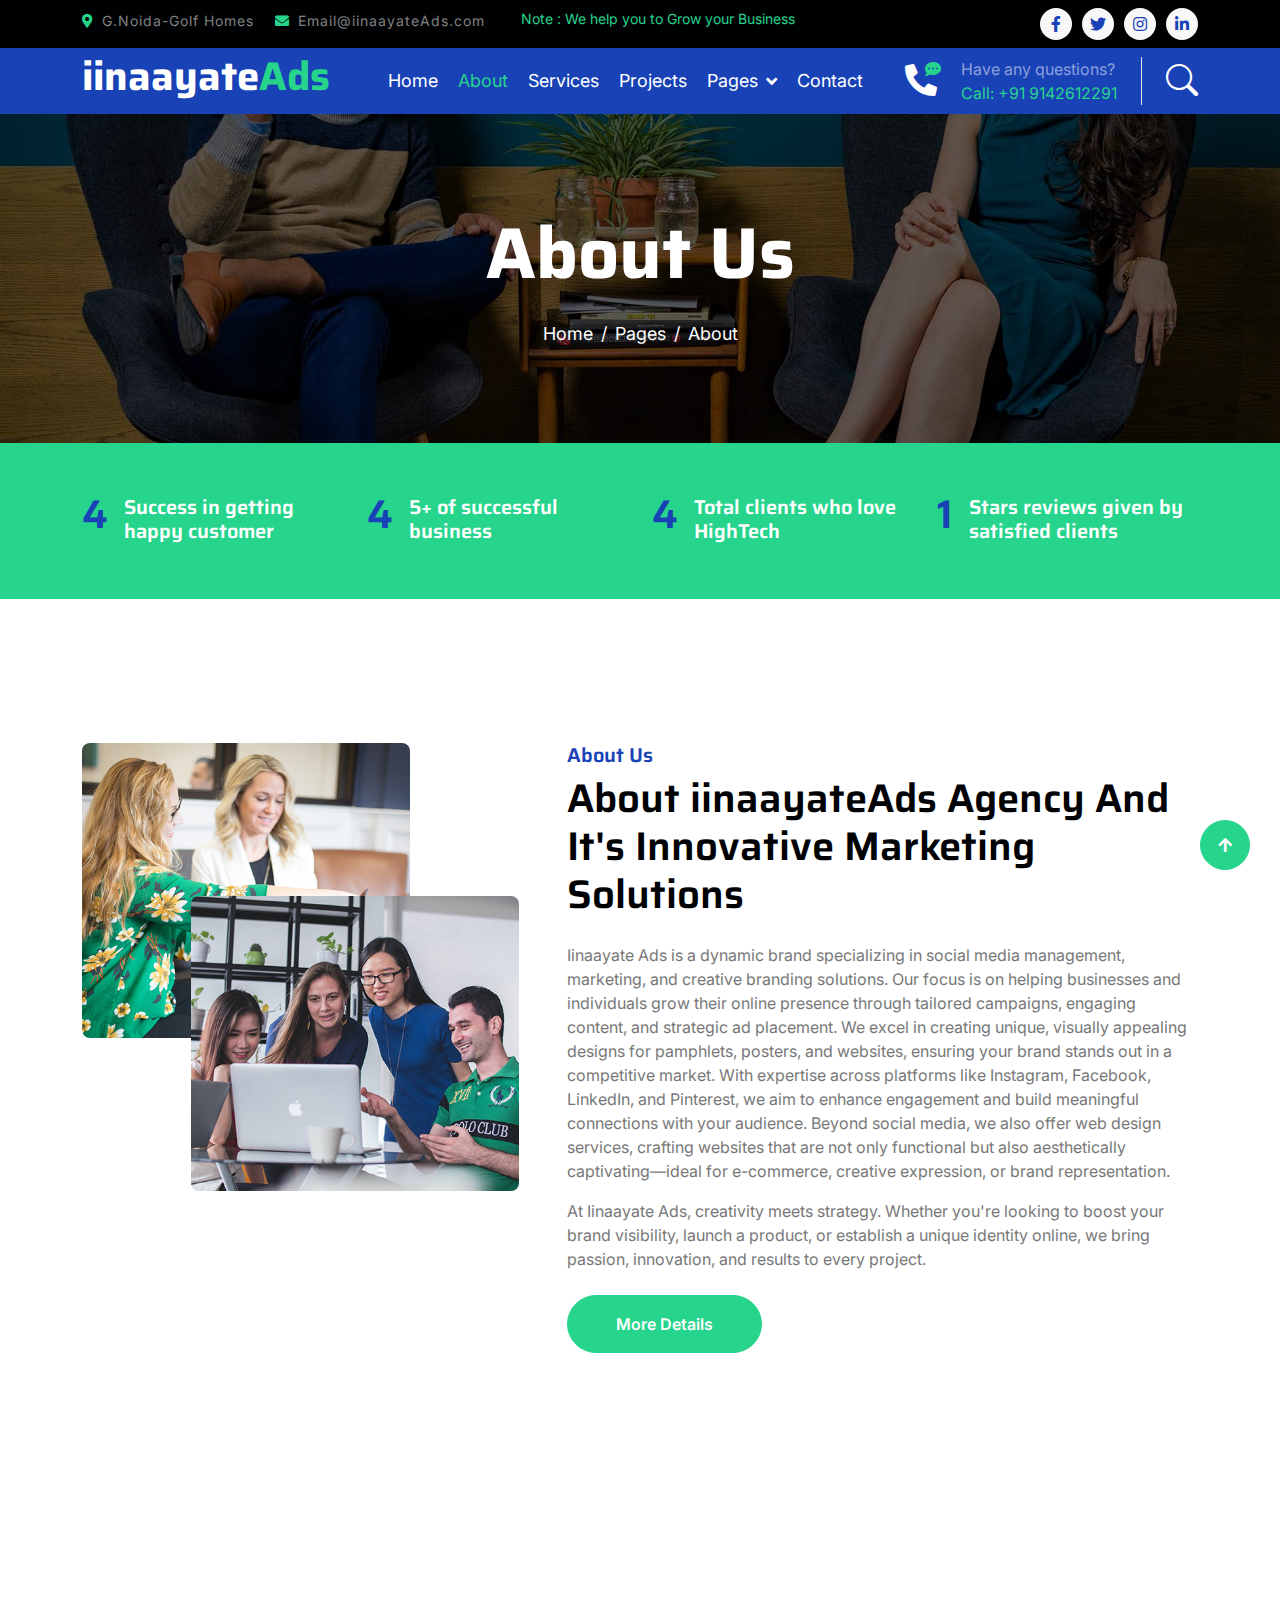
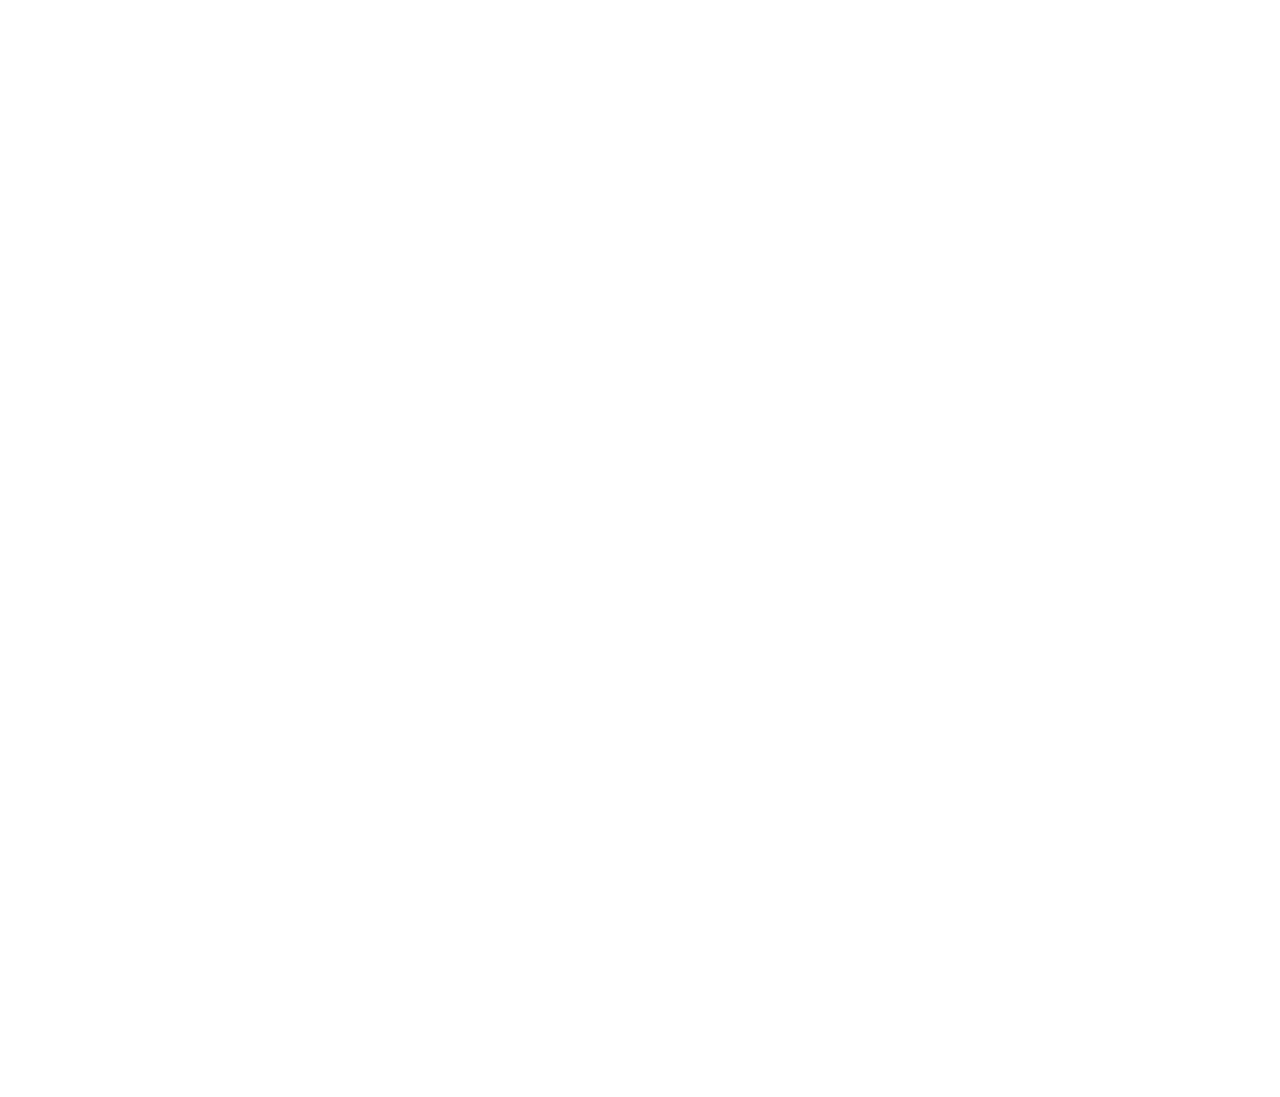
<file: about.html>
<!DOCTYPE html>
<html lang="en">

    <head>
        <meta charset="utf-8">
        <title>iinaayate- IT Solutions Website </title>
        <meta content="width=device-width, initial-scale=1.0" name="viewport">
        <meta content="" name="keywords">
        <meta content="" name="description">

        <!-- Google Web Fonts -->
        <link rel="preconnect" href="https://fonts.googleapis.com">
        <link rel="preconnect" href="https://fonts.gstatic.com" crossorigin>
        <link href="https://fonts.googleapis.com/css2?family=Inter:wght@400;500;600&family=Saira:wght@500;600;700&display=swap" rel="stylesheet"> 

        <!-- Icon Font Stylesheet -->
        <link href="https://cdnjs.cloudflare.com/ajax/libs/font-awesome/5.10.0/css/all.min.css" rel="stylesheet">
        <link href="https://cdn.jsdelivr.net/npm/bootstrap-icons@1.4.1/font/bootstrap-icons.css" rel="stylesheet">

        <!-- Libraries Stylesheet -->
        <link href="lib/animate/animate.min.css" rel="stylesheet">
        <link href="lib/owlcarousel/assets/owl.carousel.min.css" rel="stylesheet">

        <!-- Customized Bootstrap Stylesheet -->
        <link href="css/bootstrap.min.css" rel="stylesheet">

        <!-- Template Stylesheet -->
        <link href="css/style.css" rel="stylesheet">
    </head>

    <body>
        <!-- Spinner Start -->
        <div id="spinner" class="show position-fixed translate-middle w-100 vh-100 top-50 start-50 d-flex align-items-center justify-content-center">
            <div class="spinner-grow text-primary" role="status"></div>
        </div>
        <!-- Spinner End -->

        <!-- Topbar Start -->
        <div class="container-fluid bg-dark py-2 d-none d-md-flex">
            <div class="container">
                <div class="d-flex justify-content-between topbar">
                    <div class="top-info">
                        <small class="me-3 text-white-50"><a href="#"><i class="fas fa-map-marker-alt me-2 text-secondary"></i></a>G.Noida-Golf Homes</small>
                        <small class="me-3 text-white-50"><a href="#"><i class="fas fa-envelope me-2 text-secondary"></i></a>Email@iinaayateAds.com</small>
                    </div>
                    <div id="note" class="text-secondary d-none d-xl-flex"><small>Note : We help you to Grow your Business</small></div>
                    <div class="top-link">
                        <a href="" class="bg-light nav-fill btn btn-sm-square rounded-circle"><i class="fab fa-facebook-f text-primary"></i></a>
                        <a href="" class="bg-light nav-fill btn btn-sm-square rounded-circle"><i class="fab fa-twitter text-primary"></i></a>
                        <a href="" class="bg-light nav-fill btn btn-sm-square rounded-circle"><i class="fab fa-instagram text-primary"></i></a>
                        <a href="" class="bg-light nav-fill btn btn-sm-square rounded-circle me-0"><i class="fab fa-linkedin-in text-primary"></i></a>
                    </div>
                </div>
            </div>
        </div>
        <!-- Topbar End -->

        <!-- Navbar Start -->
        <div class="container-fluid bg-primary">
            <div class="container">
                <nav class="navbar navbar-dark navbar-expand-lg py-0">
                    <a href="index.html" class="navbar-brand">
                        <h1 class="text-white fw-bold d-block">iinaayate<span class="text-secondary">Ads</span> </h1>
                    </a>
                    <button type="button" class="navbar-toggler me-0" data-bs-toggle="collapse" data-bs-target="#navbarCollapse">
                        <span class="navbar-toggler-icon"></span>
                    </button>
                    <div class="collapse navbar-collapse bg-transparent" id="navbarCollapse">
                        <div class="navbar-nav ms-auto mx-xl-auto p-0">
                            <a href="index.html" class="nav-item nav-link">Home</a>
                            <a href="about.html" class="nav-item nav-link active">About</a>
                            <a href="service.html" class="nav-item nav-link">Services</a>
                            <a href="project.html" class="nav-item nav-link">Projects</a>
                            <div class="nav-item dropdown">
                                <a href="#" class="nav-link dropdown-toggle" data-bs-toggle="dropdown">Pages</a>
                                <div class="dropdown-menu rounded">
                                    <a href="blog.html" class="dropdown-item">Our Blog</a>
                                    <a href="team.html" class="dropdown-item">Our Team</a>
                                    <a href="testimonial.html" class="dropdown-item">Testimonial</a>
                                    <a href="404.html" class="dropdown-item">404 Page</a>
                                </div>
                            </div>
                            <a href="contact.html" class="nav-item nav-link">Contact</a>
                        </div>
                    </div>
                    <div class="d-none d-xl-flex flex-shirink-0">
                        <div id="phone-tada" class="d-flex align-items-center justify-content-center me-4">
                            <a href="" class="position-relative animated tada infinite">
                                <i class="fa fa-phone-alt text-white fa-2x"></i>
                                <div class="position-absolute" style="top: -7px; left: 20px;">
                                    <span><i class="fa fa-comment-dots text-secondary"></i></span>
                                </div>
                            </a>
                        </div>
                        <div class="d-flex flex-column pe-4 border-end">
                            <span class="text-white-50">Have any questions?</span>
                            <span class="text-secondary">Call: +91 9142612291</span>
                        </div>
                        <div class="d-flex align-items-center justify-content-center ms-4 ">
                            <a href="#"><i class="bi bi-search text-white fa-2x"></i> </a>
                        </div>
                    </div>
                </nav>
            </div>
        </div>
        <!-- Navbar End -->

        
        <!-- Page Header Start -->
        <div class="container-fluid page-header py-5">
            <div class="container text-center py-5">
                <h1 class="display-2 text-white mb-4 animated slideInDown">About Us</h1>
                <nav aria-label="breadcrumb animated slideInDown">
                    <ol class="breadcrumb justify-content-center mb-0">
                        <li class="breadcrumb-item"><a href="#">Home</a></li>
                        <li class="breadcrumb-item"><a href="#">Pages</a></li>
                        <li class="breadcrumb-item" aria-current="page">About</li>
                    </ol>
                </nav>
            </div>
        </div>
        <!-- Page Header End -->


        <!-- Fact Start -->
        <div class="container-fluid bg-secondary py-5">
            <div class="container">
                <div class="row">
                    <div class="col-lg-3 wow fadeIn" data-wow-delay=".1s">
                        <div class="d-flex counter">
                            <h1 class="me-3 text-primary counter-value">21</h1>
                            <h5 class="text-white mt-1">Success in getting happy customer</h5>
                        </div>
                    </div>
                    <div class="col-lg-3 wow fadeIn" data-wow-delay=".3s">
                        <div class="d-flex counter">
                            <h1 class="me-3 text-primary counter-value">25</h1>
                            <h5 class="text-white mt-1">5+ of successful business</h5>
                        </div>
                    </div>
                    <div class="col-lg-3 wow fadeIn" data-wow-delay=".5s">
                        <div class="d-flex counter">
                            <h1 class="me-3 text-primary counter-value">20</h1>
                            <h5 class="text-white mt-1">Total clients who love HighTech</h5>
                        </div>
                    </div>
                    <div class="col-lg-3 wow fadeIn" data-wow-delay=".7s">
                        <div class="d-flex counter">
                            <h1 class="me-3 text-primary counter-value">5</h1>
                            <h5 class="text-white mt-1">Stars reviews given by satisfied clients</h5>
                        </div>
                    </div>
                </div>
            </div>
        </div>
        <!-- Fact End -->


        <!-- About Start -->
        <div class="container-fluid py-5 my-5">
            <div class="container py-5">
                <div class="row g-5">
                    <div class="col-lg-5 col-md-6 col-sm-12 wow fadeIn" data-wow-delay=".3s">
                        <div class="h-100 position-relative">
                            <img src="img/about-1.jpg" class="img-fluid w-75 rounded" alt="" style="margin-bottom: 25%;">
                            <div class="position-absolute w-75" style="top: 25%; left: 25%;">
                                <img src="img/about-2.jpg" class="img-fluid w-100 rounded" alt="">
                            </div>
                        </div>
                    </div>
                    <div class="col-lg-7 col-md-6 col-sm-12 wow fadeIn" data-wow-delay=".5s">
                        <h5 class="text-primary">About Us</h5>
                        <h1 class="mb-4">About iinaayateAds Agency And It's Innovative Marketing Solutions</h1>
                        <p>Iinaayate Ads is a dynamic brand specializing in social media management, marketing, and creative branding solutions. Our focus is on helping businesses and individuals grow their online presence through tailored campaigns, engaging content, and strategic ad placement. We excel in creating unique, visually appealing designs for pamphlets, posters, and websites, ensuring your brand stands out in a competitive market.

                            With expertise across platforms like Instagram, Facebook, LinkedIn, and Pinterest, we aim to enhance engagement and build meaningful connections with your audience. Beyond social media, we also offer web design services, crafting websites that are not only functional but also aesthetically captivating—ideal for e-commerce, creative expression, or brand representation.
                            
                            
                        <p class="mb-4">At Iinaayate Ads, creativity meets strategy. Whether you're looking to boost your brand visibility, launch a product, or establish a unique identity online, we bring passion, innovation, and results to every project.</p>
                        <a href="" class="btn btn-secondary rounded-pill px-5 py-3 text-white">More Details</a>
                    </div>
                </div>
            </div>
        </div>
        <!-- About End -->


        <!-- Team Start -->
        <div class="container-fluid pb-5 mb-5 team">
            <div class="container pb-5">
                <div class="text-center mx-auto pb-5 wow fadeIn" data-wow-delay=".3s" style="max-width: 600px;">
                    <h5 class="text-primary">Our Team</h5>
                    <h1>Meet our expert Team</h1>
                </div>
                <div class="owl-carousel team-carousel wow fadeIn" data-wow-delay=".5s">
                    <div class="rounded team-item">
                        <div class="team-content">
                            <div class="team-img-icon">
                                <div class="team-img rounded-circle">
                                    <img src="img/team-1.jpg" class="img-fluid w-100 rounded-circle" alt="">
                                </div>
                                <div class="team-name text-center py-3">
                                    <h4 class="">Sakshi dikshit</h4>
                                    <p class="m-0">editor</p>
                                </div>
                                <div class="team-icon d-flex justify-content-center pb-4">
                                    <a class="btn btn-square btn-secondary text-white rounded-circle m-1" href=""><i class="fab fa-facebook-f"></i></a>
                                    <a class="btn btn-square btn-secondary text-white rounded-circle m-1" href=""><i class="fab fa-twitter"></i></a>
                                    <a class="btn btn-square btn-secondary text-white rounded-circle m-1" href=""><i class="fab fa-instagram"></i></a>
                                    <a class="btn btn-square btn-secondary text-white rounded-circle m-1" href=""><i class="fab fa-linkedin-in"></i></a>
                                </div>
                            </div>
                        </div>
                    </div>
                    <div class="rounded team-item">
                        <div class="team-content">
                            <div class="team-img-icon">
                                <div class="team-img rounded-circle">
                                    <img src="img/team-2.jpg" class="img-fluid w-100 rounded-circle" alt="">
                                </div>
                                <div class="team-name text-center py-3">
                                    <h4 class="">Adarsh kr</h4>
                                    <p class="m-0">Desinger</p>
                                </div>
                                <div class="team-icon d-flex justify-content-center pb-4">
                                    <a class="btn btn-square btn-secondary text-white rounded-circle m-1" href=""><i class="fab fa-facebook-f"></i></a>
                                    <a class="btn btn-square btn-secondary text-white rounded-circle m-1" href=""><i class="fab fa-twitter"></i></a>
                                    <a class="btn btn-square btn-secondary text-white rounded-circle m-1" href=""><i class="fab fa-instagram"></i></a>
                                    <a class="btn btn-square btn-secondary text-white rounded-circle m-1" href=""><i class="fab fa-linkedin-in"></i></a>
                                </div>
                            </div>
                        </div>
                    </div>
                    <div class="rounded team-item">
                        <div class="team-content">
                            <div class="team-img-icon">
                                <div class="team-img rounded-circle">
                                    <img src="img/team-3.jpg" class="img-fluid w-100 rounded-circle" alt="">
                                </div>
                                <div class="team-name text-center py-3">
                                    <h4 class="">Naina Yadav</h4>
                                    <p class="m-0">Writer</p>
                                </div>
                                <div class="team-icon d-flex justify-content-center pb-4">
                                    <a class="btn btn-square btn-secondary text-white rounded-circle m-1" href=""><i class="fab fa-facebook-f"></i></a>
                                    <a class="btn btn-square btn-secondary text-white rounded-circle m-1" href=""><i class="fab fa-twitter"></i></a>
                                    <a class="btn btn-square btn-secondary text-white rounded-circle m-1" href=""><i class="fab fa-instagram"></i></a>
                                    <a class="btn btn-square btn-secondary text-white rounded-circle m-1" href=""><i class="fab fa-linkedin-in"></i></a>
                                </div>
                            </div>
                        </div>
                    </div>
                    <div class="rounded team-item">
                        <div class="team-content">
                            <div class="team-img-icon">
                                <div class="team-img rounded-circle">
                                    <img src="img/team-4.jpg" class="img-fluid w-100 rounded-circle" alt="">
                                </div>
                                <div class="team-name text-center py-3">
                                    <h4 class="">Aashutosh k.</h4>
                                    <p class="m-0">CEO</p>
                                </div>
                                <div class="team-icon d-flex justify-content-center pb-4">
                                    <a class="btn btn-square btn-secondary text-white rounded-circle m-1" href=""><i class="fab fa-facebook-f"></i></a>
                                    <a class="btn btn-square btn-secondary text-white rounded-circle m-1" href=""><i class="fab fa-twitter"></i></a>
                                    <a class="btn btn-square btn-secondary text-white rounded-circle m-1" href=""><i class="fab fa-instagram"></i></a>
                                    <a class="btn btn-square btn-secondary text-white rounded-circle m-1" href=""><i class="fab fa-linkedin-in"></i></a>
                                </div>
                            </div>
                        </div>
                    </div>
                </div>
            </div>
        </div>
        <!-- Team End -->


        <!-- Footer Start -->
         <div class="container-fluid footer bg-dark wow fadeIn" data-wow-delay=".3s">
            <div class="container pt-5 pb-4">
                <div class="row g-5">
                    <div class="col-lg-3 col-md-6">
                        <a href="index.html">
                            <h1 class="text-white fw-bold d-block">IInaayte<span class="text-secondary">Ads</span> </h1>
                        </a>
                        <p class="mt-4 text-light">iinaayate Ads is a dynamic brand specializing in social media management, marketing, and creative branding solutions..</p>
                        <div class="d-flex hightech-link">
                            <a href="" class="btn-light nav-fill btn btn-square rounded-circle me-2"><i class="fab fa-facebook-f text-primary"></i></a>
                            <a href="" class="btn-light nav-fill btn btn-square rounded-circle me-2"><i class="fab fa-twitter text-primary"></i></a>
                            <a href="" class="btn-light nav-fill btn btn-square rounded-circle me-2"><i class="fab fa-instagram text-primary"></i></a>
                            <a href="" class="btn-light nav-fill btn btn-square rounded-circle me-0"><i class="fab fa-linkedin-in text-primary"></i></a>
                        </div>
                    </div>
                    <div class="col-lg-3 col-md-6">
                        <a href="#" class="h3 text-secondary">Short Link</a>
                        <div class="mt-4 d-flex flex-column short-link">
                            <a href="" class="mb-2 text-white"><i class="fas fa-angle-right text-secondary me-2"></i>About us</a>
                            <a href="" class="mb-2 text-white"><i class="fas fa-angle-right text-secondary me-2"></i>Contact us</a>
                            <a href="" class="mb-2 text-white"><i class="fas fa-angle-right text-secondary me-2"></i>Our Services</a>
                            <a href="" class="mb-2 text-white"><i class="fas fa-angle-right text-secondary me-2"></i>Our Projects</a>
                            <a href="" class="mb-2 text-white"><i class="fas fa-angle-right text-secondary me-2"></i>Latest Blog</a>
                        </div>
                    </div>
                    <div class="col-lg-3 col-md-6">
                        <a href="#" class="h3 text-secondary">Help Link</a>
                        <div class="mt-4 d-flex flex-column help-link">
                            <a href="" class="mb-2 text-white"><i class="fas fa-angle-right text-secondary me-2"></i>Terms Of use</a>
                            <a href="" class="mb-2 text-white"><i class="fas fa-angle-right text-secondary me-2"></i>Privacy Policy</a>
                            <a href="" class="mb-2 text-white"><i class="fas fa-angle-right text-secondary me-2"></i>Helps</a>
                            <a href="" class="mb-2 text-white"><i class="fas fa-angle-right text-secondary me-2"></i>FQAs</a>
                            <a href="" class="mb-2 text-white"><i class="fas fa-angle-right text-secondary me-2"></i>Contact</a>
                        </div>
                    </div>
                    <div class="col-lg-3 col-md-6">
                        <a href="#" class="h3 text-secondary">Contact Us</a>
                        <div class="text-white mt-4 d-flex flex-column contact-link">
                            <a href="#" class="pb-3 text-light border-bottom border-primary"><i class="fas fa-map-marker-alt text-secondary me-2"></i> 123 Street, New York, USA</a>
                            <a href="#" class="py-3 text-light border-bottom border-primary"><i class="fas fa-phone-alt text-secondary me-2"></i> +123 456 7890</a>
                            <a href="#" class="py-3 text-light border-bottom border-primary"><i class="fas fa-envelope text-secondary me-2"></i> info@exmple.con</a>
                        </div>
                    </div>
                </div>
                <hr class="text-light mt-5 mb-4">
                <div class="row">
                    <div class="col-md-6 text-center text-md-start">
                        <span class="text-light"><a href="#" class="text-secondary"><i class="fas fa-copyright text-secondary me-2"></i>Your Site Name</a>, All right reserved.</span>
                    </div>
                    <div class="col-md-6 text-center text-md-end">
                        <!--/*** This template is free as long as you keep the footer author’s credit link/attribution link/backlink. If you'd like to use the template without the footer author’s credit link/attribution link/backlink, you can purchase the Credit Removal License from "https://htmlcodex.com/credit-removal". Thank you for your support. ***/-->
                        <span class="text-light">Designed By<a href="https://htmlcodex.com" class="text-secondary">HTML Codex</a> Distributed By <a href="https://themewagon.com">ThemeWagon</a></span>
                    </div>
                </div>
            </div>
        </div>
        <!-- Footer End -->


        <!-- Back to Top -->
        <a href="#" class="btn btn-secondary btn-square rounded-circle back-to-top"><i class="fa fa-arrow-up text-white"></i></a>

        
        <!-- JavaScript Libraries -->
        <script src="https://ajax.googleapis.com/ajax/libs/jquery/3.6.4/jquery.min.js"></script>
        <script src="https://cdn.jsdelivr.net/npm/bootstrap@5.0.0/dist/js/bootstrap.bundle.min.js"></script>
        <script src="lib/wow/wow.min.js"></script>
        <script src="lib/easing/easing.min.js"></script>
        <script src="lib/waypoints/waypoints.min.js"></script>
        <script src="lib/owlcarousel/owl.carousel.min.js"></script>

        <!-- Template Javascript -->
        <script src="js/main.js"></script>
    </body>

</html>
</file>
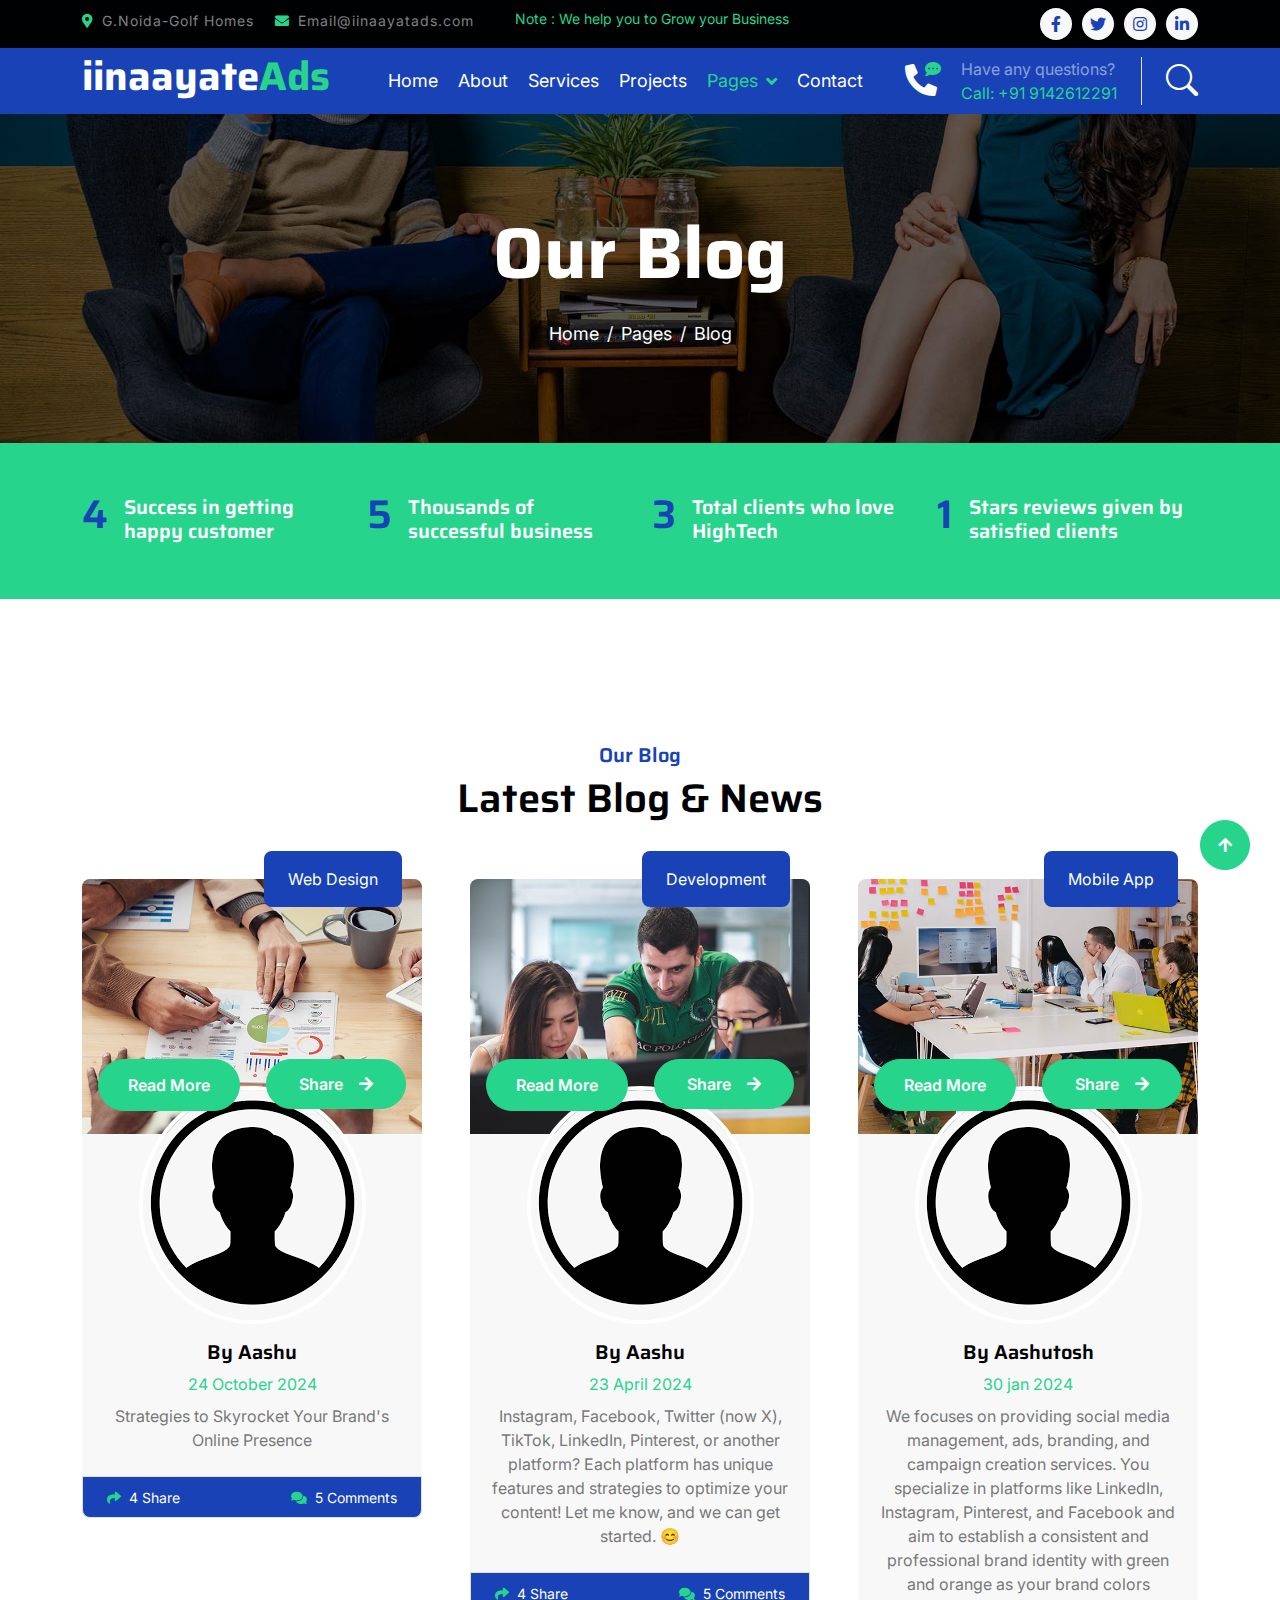
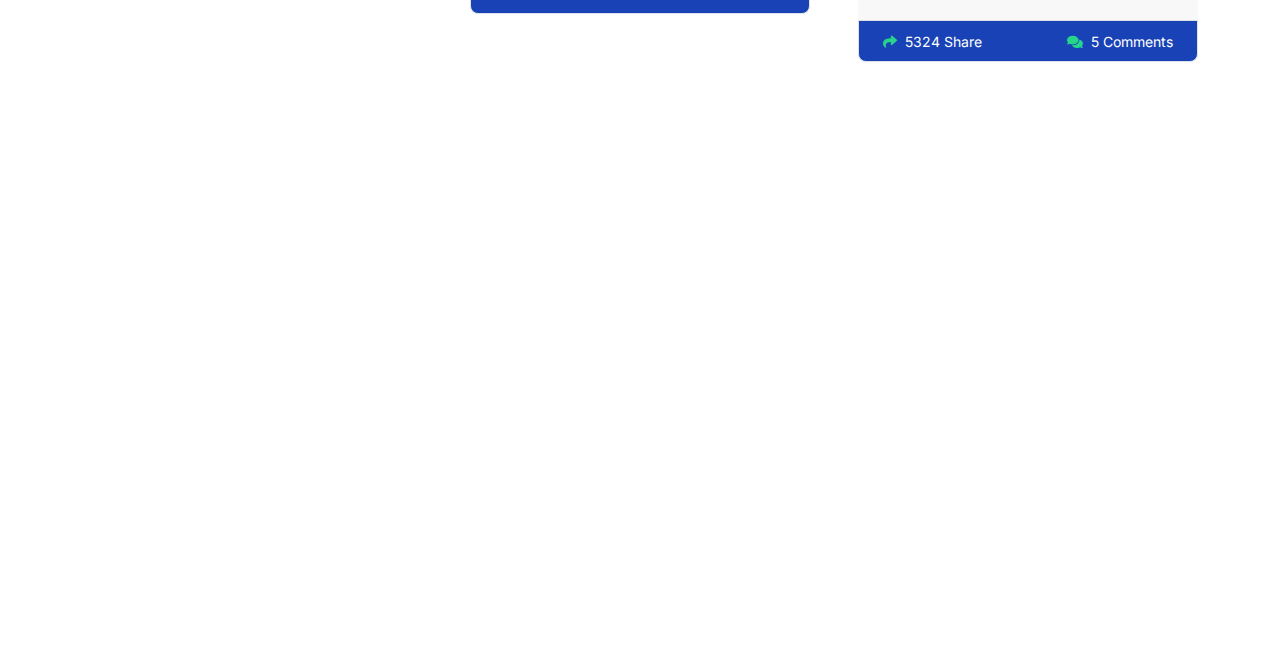
<file: blog.html>
<!DOCTYPE html>
<html lang="en">

    <head>
        <meta charset="utf-8">
        <title>iinaayate- IT Solutions Website </title>
        <meta content="width=device-width, initial-scale=1.0" name="viewport">
        <meta content="" name="keywords">
        <meta content="" name="description">

        <!-- Google Web Fonts -->
        <link rel="preconnect" href="https://fonts.googleapis.com">
        <link rel="preconnect" href="https://fonts.gstatic.com" crossorigin>
        <link href="https://fonts.googleapis.com/css2?family=Inter:wght@400;500;600&family=Saira:wght@500;600;700&display=swap" rel="stylesheet"> 

        <!-- Icon Font Stylesheet -->
        <link href="https://cdnjs.cloudflare.com/ajax/libs/font-awesome/5.10.0/css/all.min.css" rel="stylesheet">
        <link href="https://cdn.jsdelivr.net/npm/bootstrap-icons@1.4.1/font/bootstrap-icons.css" rel="stylesheet">

        <!-- Libraries Stylesheet -->
        <link href="lib/animate/animate.min.css" rel="stylesheet">
        <link href="lib/owlcarousel/assets/owl.carousel.min.css" rel="stylesheet">

        <!-- Customized Bootstrap Stylesheet -->
        <link href="css/bootstrap.min.css" rel="stylesheet">

        <!-- Template Stylesheet -->
        <link href="css/style.css" rel="stylesheet">
    </head>

    <body>
        <!-- Spinner Start -->
        <div id="spinner" class="show position-fixed translate-middle w-100 vh-100 top-50 start-50 d-flex align-items-center justify-content-center">
            <div class="spinner-grow text-primary" role="status"></div>
        </div>
        <!-- Spinner End -->

        <!-- Topbar Start -->
        <div class="container-fluid bg-dark py-2 d-none d-md-flex">
            <div class="container">
                <div class="d-flex justify-content-between topbar">
                    <div class="top-info">
                        <small class="me-3 text-white-50"><a href="#"><i class="fas fa-map-marker-alt me-2 text-secondary"></i></a>G.Noida-Golf Homes</small>
                        <small class="me-3 text-white-50"><a href="#"><i class="fas fa-envelope me-2 text-secondary"></i></a>Email@iinaayatads.com</small>
                    </div>
                    <div id="note" class="text-secondary d-none d-xl-flex"><small>Note : We help you to Grow your Business</small></div>
                    <div class="top-link">
                        <a href="" class="bg-light nav-fill btn btn-sm-square rounded-circle"><i class="fab fa-facebook-f text-primary"></i></a>
                        <a href="" class="bg-light nav-fill btn btn-sm-square rounded-circle"><i class="fab fa-twitter text-primary"></i></a>
                        <a href="" class="bg-light nav-fill btn btn-sm-square rounded-circle"><i class="fab fa-instagram text-primary"></i></a>
                        <a href="" class="bg-light nav-fill btn btn-sm-square rounded-circle me-0"><i class="fab fa-linkedin-in text-primary"></i></a>
                    </div>
                </div>
            </div>
        </div>
        <!-- Topbar End -->

        <!-- Navbar Start -->
        <div class="container-fluid bg-primary">
            <div class="container">
                <nav class="navbar navbar-dark navbar-expand-lg py-0">
                    <a href="index.html" class="navbar-brand">
                        <h1 class="text-white fw-bold d-block">iinaayate<span class="text-secondary">Ads</span> </h1>
                    </a>
                    <button type="button" class="navbar-toggler me-0" data-bs-toggle="collapse" data-bs-target="#navbarCollapse">
                        <span class="navbar-toggler-icon"></span>
                    </button>
                    <div class="collapse navbar-collapse bg-transparent" id="navbarCollapse">
                        <div class="navbar-nav ms-auto mx-xl-auto p-0">
                            <a href="index.html" class="nav-item nav-link">Home</a>
                            <a href="about.html" class="nav-item nav-link">About</a>
                            <a href="service.html" class="nav-item nav-link">Services</a>
                            <a href="project.html" class="nav-item nav-link">Projects</a>
                            <div class="nav-item dropdown">
                                <a href="#" class="nav-link dropdown-toggle active" data-bs-toggle="dropdown">Pages</a>
                                <div class="dropdown-menu rounded">
                                    <a href="blog.html" class="dropdown-item active">Our Blog</a>
                                    <a href="team.html" class="dropdown-item">Our Team</a>
                                    <a href="testimonial.html" class="dropdown-item">Testimonial</a>
                                    <a href="404.html" class="dropdown-item">404 Page</a>
                                </div>
                            </div>
                            <a href="contact.html" class="nav-item nav-link">Contact</a>
                        </div>
                    </div>
                    <div class="d-none d-xl-flex flex-shirink-0">
                        <div id="phone-tada" class="d-flex align-items-center justify-content-center me-4">
                            <a href="" class="position-relative animated tada infinite">
                                <i class="fa fa-phone-alt text-white fa-2x"></i>
                                <div class="position-absolute" style="top: -7px; left: 20px;">
                                    <span><i class="fa fa-comment-dots text-secondary"></i></span>
                                </div>
                            </a>
                        </div>
                        <div class="d-flex flex-column pe-4 border-end">
                            <span class="text-white-50">Have any questions?</span>
                            <span class="text-secondary">Call: +91 9142612291</span>
                        </div>
                        <div class="d-flex align-items-center justify-content-center ms-4 ">
                            <a href="#"><i class="bi bi-search text-white fa-2x"></i> </a>
                        </div>
                    </div>
                </nav>
            </div>
        </div>
        <!-- Navbar End -->

        
        <!-- Page Header Start -->
        <div class="container-fluid page-header py-5">
            <div class="container text-center py-5">
                <h1 class="display-2 text-white mb-4 animated slideInDown">Our Blog</h1>
                <nav aria-label="breadcrumb animated slideInDown">
                    <ol class="breadcrumb justify-content-center mb-0">
                        <li class="breadcrumb-item"><a href="#">Home</a></li>
                        <li class="breadcrumb-item"><a href="#">Pages</a></li>
                        <li class="breadcrumb-item" aria-current="page">Blog</li>
                    </ol>
                </nav>
            </div>
        </div>
        <!-- Page Header End -->


        <!-- Fact Start -->
        <div class="container-fluid bg-secondary py-5">
            <div class="container">
                <div class="row">
                    <div class="col-lg-3 wow fadeIn" data-wow-delay=".1s">
                        <div class="d-flex counter">
                            <h1 class="me-3 text-primary counter-value">22</h1>
                            <h5 class="text-white mt-1">Success in getting happy customer</h5>
                        </div>
                    </div>
                    <div class="col-lg-3 wow fadeIn" data-wow-delay=".3s">
                        <div class="d-flex counter">
                            <h1 class="me-3 text-primary counter-value">25</h1>
                            <h5 class="text-white mt-1">Thousands of successful business</h5>
                        </div>
                    </div>
                    <div class="col-lg-3 wow fadeIn" data-wow-delay=".5s">
                        <div class="d-flex counter">
                            <h1 class="me-3 text-primary counter-value">12</h1>
                            <h5 class="text-white mt-1">Total clients who love HighTech</h5>
                        </div>
                    </div>
                    <div class="col-lg-3 wow fadeIn" data-wow-delay=".7s">
                        <div class="d-flex counter">
                            <h1 class="me-3 text-primary counter-value">5</h1>
                            <h5 class="text-white mt-1">Stars reviews given by satisfied clients</h5>
                        </div>
                    </div>
                </div>
            </div>
        </div>
        <!-- Fact End -->


        <!-- Blog Start -->
        <div class="container-fluid blog py-5 my-5">
            <div class="container py-5">
                <div class="text-center mx-auto pb-5 wow fadeIn" data-wow-delay=".3s" style="max-width: 600px;">
                    <h5 class="text-primary">Our Blog</h5>
                    <h1>Latest Blog & News</h1>
                </div>
                <div class="row g-5 justify-content-center">
                    <div class="col-lg-6 col-xl-4 wow fadeIn" data-wow-delay=".3s">
                        <div class="blog-item position-relative bg-light rounded">
                            <img src="img/blog-1.jpg" class="img-fluid w-100 rounded-top" alt="">
                            <span class="position-absolute px-4 py-3 bg-primary text-white rounded" style="top: -28px; right: 20px;">Web Design</span>
                            <div class="blog-btn d-flex justify-content-between position-relative px-3" style="margin-top: -75px;">
                                <div class="blog-icon btn btn-secondary px-3 rounded-pill my-auto">
                                    <a href="" class="btn text-white">Read More</a>
                                </div>
                                <div class="blog-btn-icon btn btn-secondary px-4 py-3 rounded-pill ">
                                    <div class="blog-icon-1">
                                        <p class="text-white px-2">Share<i class="fa fa-arrow-right ms-3"></i></p>
                                    </div>
                                    <div class="blog-icon-2">
                                        <a href="" class="btn me-1"><i class="fab fa-facebook-f text-white"></i></a>
                                        <a href="" class="btn me-1"><i class="fab fa-twitter text-white"></i></a>
                                        <a href="" class="btn me-1"><i class="fab fa-instagram text-white"></i></a>
                                    </div>
                                </div>
                            </div>
                            <div class="blog-content text-center position-relative px-3" style="margin-top: -25px;">
                                <img src="img/admin.jpg" class="img-fluid rounded-circle border border-4 border-white mb-3" alt="">
                                <h5 class="">By Aashu</h5>
                                <span class="text-secondary">24 October 2024</span>
                                <p class="py-2">Strategies to Skyrocket Your Brand's Online Presence</p>
                            </div>
                            <div class="blog-coment d-flex justify-content-between px-4 py-2 border bg-primary rounded-bottom">
                                <a href="" class="text-white"><small><i class="fas fa-share me-2 text-secondary"></i>4 Share</small></a>
                                <a href="" class="text-white"><small><i class="fa fa-comments me-2 text-secondary"></i>5 Comments</small></a>
                            </div>
                        </div>
                    </div>
                    <div class="col-lg-6 col-xl-4 wow fadeIn" data-wow-delay=".5s">
                        <div class="blog-item position-relative bg-light rounded">
                            <img src="img/blog-2.jpg" class="img-fluid w-100 rounded-top" alt="">
                            <span class="position-absolute px-4 py-3 bg-primary text-white rounded" style="top: -28px; right: 20px;">Development</span>
                            <div class="blog-btn d-flex justify-content-between position-relative px-3" style="margin-top: -75px;">
                                <div class="blog-icon btn btn-secondary px-3 rounded-pill my-auto">
                                    <a href="" class="btn text-white ">Read More</a>
                                </div>
                                <div class="blog-btn-icon btn btn-secondary px-4 py-3 rounded-pill ">
                                    <div class="blog-icon-1">
                                        <p class="text-white px-2">Share<i class="fa fa-arrow-right ms-3"></i></p>
                                    </div>
                                    <div class="blog-icon-2">
                                        <a href="" class="btn me-1"><i class="fab fa-facebook-f text-white"></i></a>
                                        <a href="" class="btn me-1"><i class="fab fa-twitter text-white"></i></a>
                                        <a href="" class="btn me-1"><i class="fab fa-instagram text-white"></i></a>
                                    </div>
                                </div>
                            </div>
                            <div class="blog-content text-center position-relative px-3" style="margin-top: -25px;">
                                <img src="img/admin.jpg" class="img-fluid rounded-circle border border-4 border-white mb-3" alt="">
                                <h5 class="">By Aashu</h5>
                                <span class="text-secondary">23 April 2024</span>
                                <p class="py-2">Instagram, Facebook, Twitter (now X), TikTok, LinkedIn, Pinterest, or another platform? Each platform has unique features and strategies to optimize your content! Let me know, and we can get started. 😊 </p>
                            </div>
                            <div class="blog-coment d-flex justify-content-between px-4 py-2 border bg-primary rounded-bottom">
                                <a href="" class="text-white"><small><i class="fas fa-share me-2 text-secondary"></i>4 Share</small></a>
                                <a href="" class="text-white"><small><i class="fa fa-comments me-2 text-secondary"></i>5 Comments</small></a>
                            </div>
                        </div>
                    </div>
                    <div class="col-lg-6 col-xl-4 wow fadeIn" data-wow-delay=".7s">
                        <div class="blog-item position-relative bg-light rounded">
                            <img src="img/blog-3.jpg" class="img-fluid w-100 rounded-top" alt="">
                            <span class="position-absolute px-4 py-3 bg-primary text-white rounded" style="top: -28px; right: 20px;">Mobile App</span>
                            <div class="blog-btn d-flex justify-content-between position-relative px-3" style="margin-top: -75px;">
                                <div class="blog-icon btn btn-secondary px-3 rounded-pill my-auto">
                                    <a href="" class="btn text-white ">Read More</a>
                                </div>
                                <div class="blog-btn-icon btn btn-secondary px-4 py-3 rounded-pill ">
                                    <div class="blog-icon-1">
                                        <p class="text-white px-2">Share<i class="fa fa-arrow-right ms-3"></i></p>
                                    </div>
                                    <div class="blog-icon-2">
                                        <a href="" class="btn me-1"><i class="fab fa-facebook-f text-white"></i></a>
                                        <a href="" class="btn me-1"><i class="fab fa-twitter text-white"></i></a>
                                        <a href="" class="btn me-1"><i class="fab fa-instagram text-white"></i></a>
                                    </div>
                                </div>
                            </div>
                            <div class="blog-content text-center position-relative px-3" style="margin-top: -25px;">
                                <img src="img/admin.jpg" class="img-fluid rounded-circle border border-4 border-white mb-3" alt="">
                                <h5 class="">By Aashutosh</h5>
                                <span class="text-secondary">30 jan 2024</span>
                                <p class="py-2"> We focuses on providing social media management, ads, branding, and campaign creation services. You specialize in platforms like LinkedIn, Instagram, Pinterest, and Facebook and aim to establish a consistent and professional brand identity with green and orange as your brand colors</p>
                            </div>
                            <div class="blog-coments d-flex justify-content-between px-4 py-2 border bg-primary rounded-bottom">
                                <a href="" class="text-white"><small><i class="fas fa-share me-2 text-secondary"></i>5324 Share</small></a>
                                <a href="" class="text-white"><small><i class="fa fa-comments me-2 text-secondary"></i>5 Comments</small></a>
                            </div>
                        </div>
                    </div>
                </div>
            </div>
        </div>
        <!-- Blog End -->


        <!-- Footer Start -->
         <div class="container-fluid footer bg-dark wow fadeIn" data-wow-delay=".3s">
            <div class="container pt-5 pb-4">
                <div class="row g-5">
                    <div class="col-lg-3 col-md-6">
                        <a href="index.html">
                            <h1 class="text-white fw-bold d-block">iinaayte<span class="text-secondary">Ads</span> </h1>
                        </a>
                        <p class="mt-4 text-light"> We also create pamphlets and posters for brands and ads. Let me know if you need help with design ideas, slogans, or strategies to promote these services. .</p>
                        <div class="d-flex hightech-link">
                            <a href="" class="btn-light nav-fill btn btn-square rounded-circle me-2"><i class="fab fa-facebook-f text-primary"></i></a>
                            <a href="" class="btn-light nav-fill btn btn-square rounded-circle me-2"><i class="fab fa-twitter text-primary"></i></a>
                            <a href="" class="btn-light nav-fill btn btn-square rounded-circle me-2"><i class="fab fa-instagram text-primary"></i></a>
                            <a href="" class="btn-light nav-fill btn btn-square rounded-circle me-0"><i class="fab fa-linkedin-in text-primary"></i></a>
                        </div>
                    </div>
                    <div class="col-lg-3 col-md-6">
                        <a href="#" class="h3 text-secondary">Short Link</a>
                        <div class="mt-4 d-flex flex-column short-link">
                            <a href="" class="mb-2 text-white"><i class="fas fa-angle-right text-secondary me-2"></i>About us</a>
                            <a href="" class="mb-2 text-white"><i class="fas fa-angle-right text-secondary me-2"></i>Contact us</a>
                            <a href="" class="mb-2 text-white"><i class="fas fa-angle-right text-secondary me-2"></i>Our Services</a>
                            <a href="" class="mb-2 text-white"><i class="fas fa-angle-right text-secondary me-2"></i>Our Projects</a>
                            <a href="" class="mb-2 text-white"><i class="fas fa-angle-right text-secondary me-2"></i>Latest Blog</a>
                        </div>
                    </div>
                    <div class="col-lg-3 col-md-6">
                        <a href="#" class="h3 text-secondary">Help Link</a>
                        <div class="mt-4 d-flex flex-column help-link">
                            <a href="" class="mb-2 text-white"><i class="fas fa-angle-right text-secondary me-2"></i>Terms Of use</a>
                            <a href="" class="mb-2 text-white"><i class="fas fa-angle-right text-secondary me-2"></i>Privacy Policy</a>
                            <a href="" class="mb-2 text-white"><i class="fas fa-angle-right text-secondary me-2"></i>Helps</a>
                            <a href="" class="mb-2 text-white"><i class="fas fa-angle-right text-secondary me-2"></i>FQAs</a>
                            <a href="" class="mb-2 text-white"><i class="fas fa-angle-right text-secondary me-2"></i>Contact</a>
                        </div>
                    </div>
                    <div class="col-lg-3 col-md-6">
                        <a href="#" class="h3 text-secondary">Contact Us</a>
                        <div class="text-white mt-4 d-flex flex-column contact-link">
                            <a href="#" class="pb-3 text-light border-bottom border-primary"><i class="fas fa-map-marker-alt text-secondary me-2"></i>G.Noida-Golf Homes</a>
                            <a href="#" class="py-3 text-light border-bottom border-primary"><i class="fas fa-phone-alt text-secondary me-2"></i> +91 9142612291</a>
                            <a href="#" class="py-3 text-light border-bottom border-primary"><i class="fas fa-envelope text-secondary me-2"></i> info@iinaayatads.con</a>
                        </div>
                    </div>
                </div>
                <hr class="text-light mt-5 mb-4">
                <div class="row">
                    <div class="col-md-6 text-center text-md-start">
                        <span class="text-light"><a href="#" class="text-secondary"><i class="fas fa-copyright text-secondary me-2"></i>Your Site Name</a>, All right reserved.</span>
                    </div>
                    <div class="col-md-6 text-center text-md-end">
                        <!--/*** This template is free as long as you keep the footer author’s credit link/attribution link/backlink. If you'd like to use the template without the footer author’s credit link/attribution link/backlink, you can purchase the Credit Removal License from "https://htmlcodex.com/credit-removal". Thank you for your support. ***/-->
                        <span class="text-light">Designed By<a href="https://htmlcodex.com" class="text-secondary">HTML Codex</a> Distributed By <a href="https://themewagon.com">ThemeWagon</a></span>
                    </div>
                </div>
            </div>
        </div>
        <!-- Footer End -->


        <!-- Back to Top -->
        <a href="#" class="btn btn-secondary btn-square rounded-circle back-to-top"><i class="fa fa-arrow-up text-white"></i></a>

        
        <!-- JavaScript Libraries -->
        <script src="https://ajax.googleapis.com/ajax/libs/jquery/3.6.4/jquery.min.js"></script>
        <script src="https://cdn.jsdelivr.net/npm/bootstrap@5.0.0/dist/js/bootstrap.bundle.min.js"></script>
        <script src="lib/wow/wow.min.js"></script>
        <script src="lib/easing/easing.min.js"></script>
        <script src="lib/waypoints/waypoints.min.js"></script>
        <script src="lib/owlcarousel/owl.carousel.min.js"></script>

        <!-- Template Javascript -->
        <script src="js/main.js"></script>
    </body>

</html>
</file>
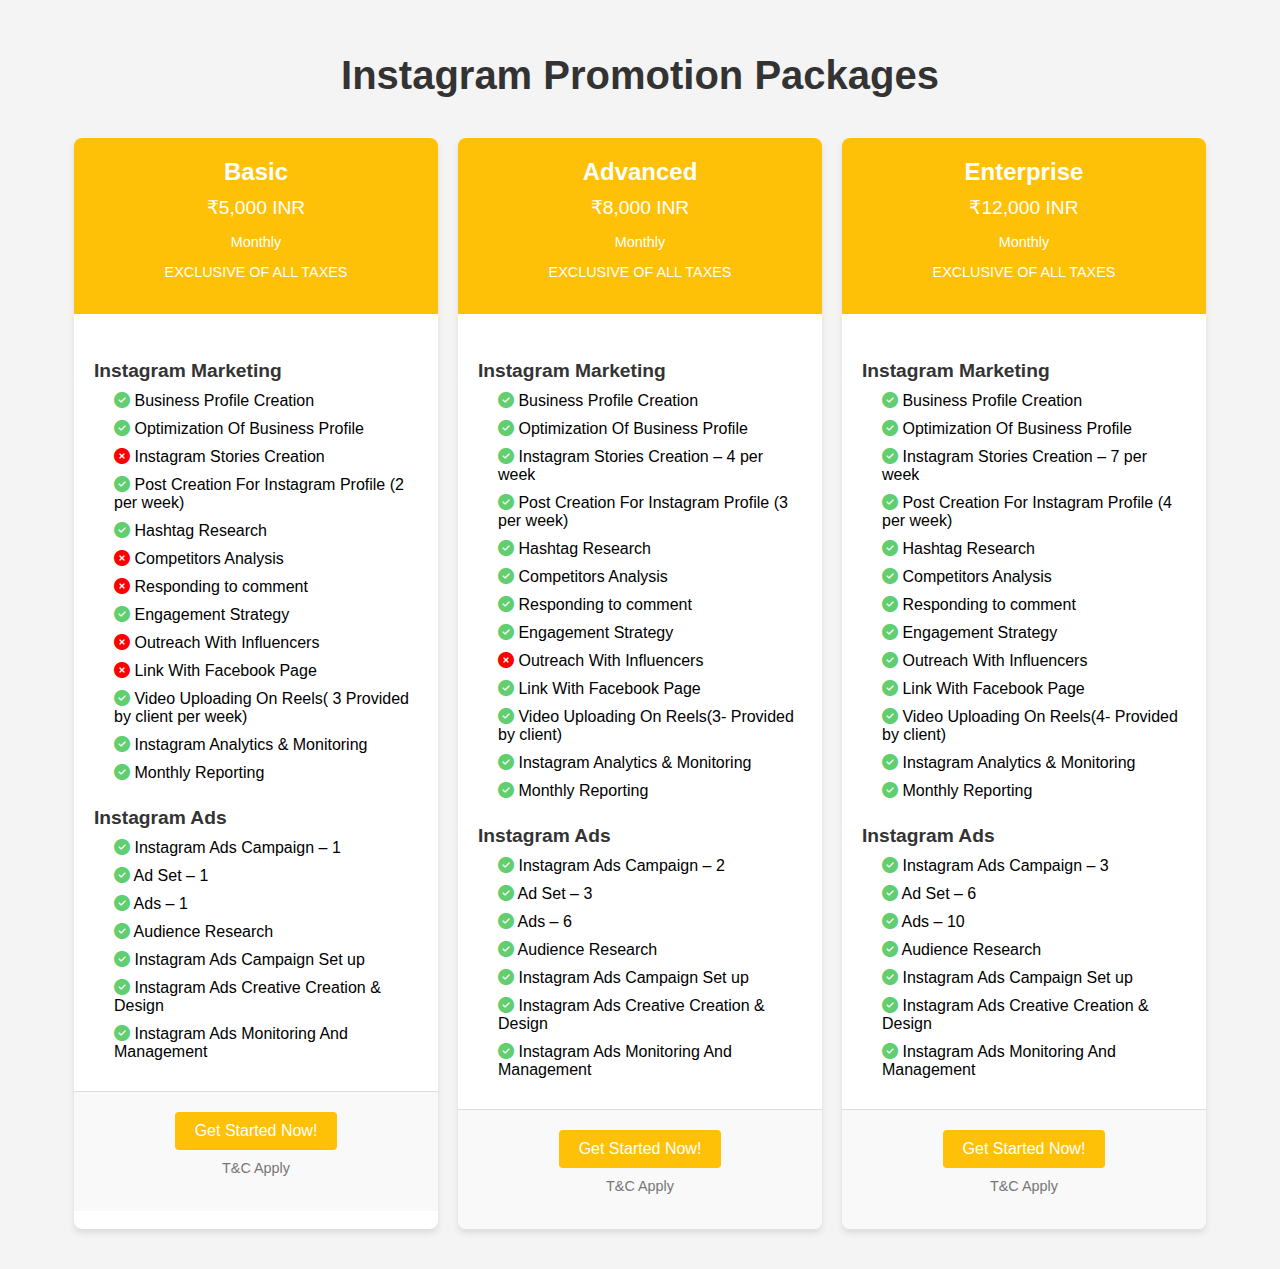
<file: check.html>
<!DOCTYPE html>
<html lang="en">
<head>
    <meta charset="UTF-8">
    <meta name="viewport" content="width=device-width, initial-scale=1.0">
    <title>Instagram Promotion Packages</title>
    <link rel="stylesheet" href="css/check.css">
    <link rel="stylesheet" href="https://cdnjs.cloudflare.com/ajax/libs/font-awesome/6.7.2/css/all.min.css" integrity="sha512-Evv84Mr4kqVGRNSgIGL/F/aIDqQb7xQ2vcrdIwxfjThSH8CSR7PBEakCr51Ck+w+/U6swU2Im1vVX0SVk9ABhg==" crossorigin="anonymous" referrerpolicy="no-referrer" />
</head>
<body>
    <div class="container">
        <h2 class="title">Instagram Promotion Packages</h2>
        <div class="pricing-table">
            <!-- Basic Package -->
            <div class="package">
                <div class="package-header">
                    <h3 class="package-title">Basic</h3>
                    <p class="package-price">₹5,000 INR </p>
                    <p class="package-duration">Monthly</p>
                    <p class="package-tax">EXCLUSIVE OF ALL TAXES</p>
                </div>
                <div class="package-content">
                    <h4 class="section-title">Instagram Marketing</h4>
                    <ul class="features-list">
                        <li><i class="fa-solid fa-circle-check"></i> Business Profile Creation</li>
                        <li><i class="fa-solid fa-circle-check"></i> Optimization Of Business Profile</li>
                        <li><i class="fa-solid fa-circle-xmark"></i> Instagram Stories Creation</li>
                        <li><i class="fa-solid fa-circle-check"></i> Post Creation For Instagram Profile (2 per week)</li>
                        <li><i class="fa-solid fa-circle-check"></i> Hashtag Research</li>
                        <li><i class="fa-solid fa-circle-xmark"></i> Competitors Analysis</li>
                        <li><i class="fa-solid fa-circle-xmark"></i> Responding to comment</li>
                        <li><i class="fa-solid fa-circle-check"></i> Engagement Strategy</li>
                        <li><i class="fa-solid fa-circle-xmark"></i> Outreach With Influencers</li>
                        <li><i class="fa-solid fa-circle-xmark"></i> Link With Facebook Page</li>
                        <li><i class="fa-solid fa-circle-check"></i> Video Uploading On Reels( 3 Provided by client per week)</li>
                        <li><i class="fa-solid fa-circle-check"></i> Instagram Analytics & Monitoring</li>
                        <li><i class="fa-solid fa-circle-check"></i> Monthly Reporting</li>
                    </ul>
                    <h4 class="section-title">Instagram Ads</h4>
                    <ul class="features-list">
                        <li><i class="fa-solid fa-circle-check"></i> Instagram Ads Campaign – 1</li>
                        <li><i class="fa-solid fa-circle-check"></i> Ad Set – 1</li>
                        <li><i class="fa-solid fa-circle-check"></i> Ads – 1</li>
                        <li><i class="fa-solid fa-circle-check"></i> Audience Research</li>
                        <li><i class="fa-solid fa-circle-check"></i> Instagram Ads Campaign Set up</li>
                        <li><i class="fa-solid fa-circle-check"></i> Instagram Ads Creative Creation & Design</li>
                        <li><i class="fa-solid fa-circle-check"></i> Instagram Ads Monitoring And Management</li>
                    </ul>
                </div>
                <div class="package-footer">
                    <button class="cta-button">Get Started Now!</button>
                    <p class="tc-apply">T&C Apply</p>
                </div>
            </div>

            <!-- Advanced Package -->
            <div class="package">
                <div class="package-header">
                    <h3 class="package-title">Advanced</h3>
                    <p class="package-price">₹8,000 INR </p>
                    <p class="package-duration">Monthly</p>
                    <p class="package-tax">EXCLUSIVE OF ALL TAXES</p>
                </div>
                <div class="package-content">
                    <h4 class="section-title">Instagram Marketing</h4>
                    <ul class="features-list">
                        <li><i class="fa-solid fa-circle-check"></i> Business Profile Creation</li>
                        <li><i class="fa-solid fa-circle-check"></i> Optimization Of Business Profile</li>
                        <li><i class="fa-solid fa-circle-check"></i> Instagram Stories Creation – 4 per week</li>
                        <li><i class="fa-solid fa-circle-check"></i> Post Creation For Instagram Profile (3 per week)</li>
                        <li><i class="fa-solid fa-circle-check"></i> Hashtag Research</li>
                        <li><i class="fa-solid fa-circle-check"></i> Competitors Analysis</li>
                        <li><i class="fa-solid fa-circle-check"></i> Responding to comment</li>
                        <li><i class="fa-solid fa-circle-check"></i> Engagement Strategy</li>
                        <li><i class="fa-solid fa-circle-xmark"></i> Outreach With Influencers</li>
                        <li><i class="fa-solid fa-circle-check"></i> Link With Facebook Page</li>
                        <li><i class="fa-solid fa-circle-check"></i> Video Uploading On Reels(3- Provided by client)</li>
                        <li><i class="fa-solid fa-circle-check"></i> Instagram Analytics & Monitoring</li>
                        <li><i class="fa-solid fa-circle-check"></i> Monthly Reporting</li>
                    </ul>
                    <h4 class="section-title">Instagram Ads</h4>
                    <ul class="features-list">
                        <li><i class="fa-solid fa-circle-check"></i> Instagram Ads Campaign – 2</li>
                        <li><i class="fa-solid fa-circle-check"></i> Ad Set – 3</li>
                        <li><i class="fa-solid fa-circle-check"></i> Ads – 6</li>
                        <li><i class="fa-solid fa-circle-check"></i> Audience Research</li>
                        <li><i class="fa-solid fa-circle-check"></i> Instagram Ads Campaign Set up</li>
                        <li><i class="fa-solid fa-circle-check"></i> Instagram Ads Creative Creation & Design</li>
                        <li><i class="fa-solid fa-circle-check"></i> Instagram Ads Monitoring And Management</li>
                    </ul>
                </div>
                <div class="package-footer">
                    <button class="cta-button">Get Started Now!</button>
                    <p class="tc-apply">T&C Apply</p>
                </div>
            </div>

            <!-- Enterprise Package -->
            <div class="package">
                <div class="package-header">
                    <h3 class="package-title">Enterprise</h3>
                    <p class="package-price">₹12,000 INR</p>
                    <p class="package-duration">Monthly</p>
                    <p class="package-tax">EXCLUSIVE OF ALL TAXES</p>
                </div>
                <div class="package-content">
                    <h4 class="section-title">Instagram Marketing</h4>
                    <ul class="features-list">
                        <li><i class="fa-solid fa-circle-check"></i> Business Profile Creation</li>
                        <li><i class="fa-solid fa-circle-check"></i> Optimization Of Business Profile</li>
                        <li><i class="fa-solid fa-circle-check"></i> Instagram Stories Creation – 7 per week</li>
                        <li><i class="fa-solid fa-circle-check"></i> Post Creation For Instagram Profile (4 per week)</li>
                        <li><i class="fa-solid fa-circle-check"></i> Hashtag Research</li>
                        <li><i class="fa-solid fa-circle-check"></i> Competitors Analysis</li>
                        <li><i class="fa-solid fa-circle-check"></i> Responding to comment</li>
                        <li><i class="fa-solid fa-circle-check"></i> Engagement Strategy</li>
                        <li><i class="fa-solid fa-circle-check"></i> Outreach With Influencers</li>
                        <li><i class="fa-solid fa-circle-check"></i> Link With Facebook Page</li>
                        <li><i class="fa-solid fa-circle-check"></i> Video Uploading On Reels(4- Provided by client)</li>
                        <li><i class="fa-solid fa-circle-check"></i> Instagram Analytics & Monitoring</li>
                        <li><i class="fa-solid fa-circle-check"></i> Monthly Reporting</li>
                    </ul>
                    <h4 class="section-title">Instagram Ads</h4>
                    <ul class="features-list">
                        <li><i class="fa-solid fa-circle-check"></i> Instagram Ads Campaign – 3</li>
                        <li><i class="fa-solid fa-circle-check"></i> Ad Set – 6</li>
                        <li><i class="fa-solid fa-circle-check"></i> Ads – 10</li>
                        <li><i class="fa-solid fa-circle-check"></i> Audience Research</li>
                        <li><i class="fa-solid fa-circle-check"></i> Instagram Ads Campaign Set up</li>
                        <li><i class="fa-solid fa-circle-check"></i> Instagram Ads Creative Creation & Design</li>
                        <li><i class="fa-solid fa-circle-check"></i> Instagram Ads Monitoring And Management</li>
                    </ul>
                  
                </div>
                <div class="package-footer">
                    <button class="cta-button">Get Started Now!</button>
                    <p class="tc-apply">T&C Apply</p>
                </div>
            </div>
        </div>

    </div>
</body>
</html>
</file>
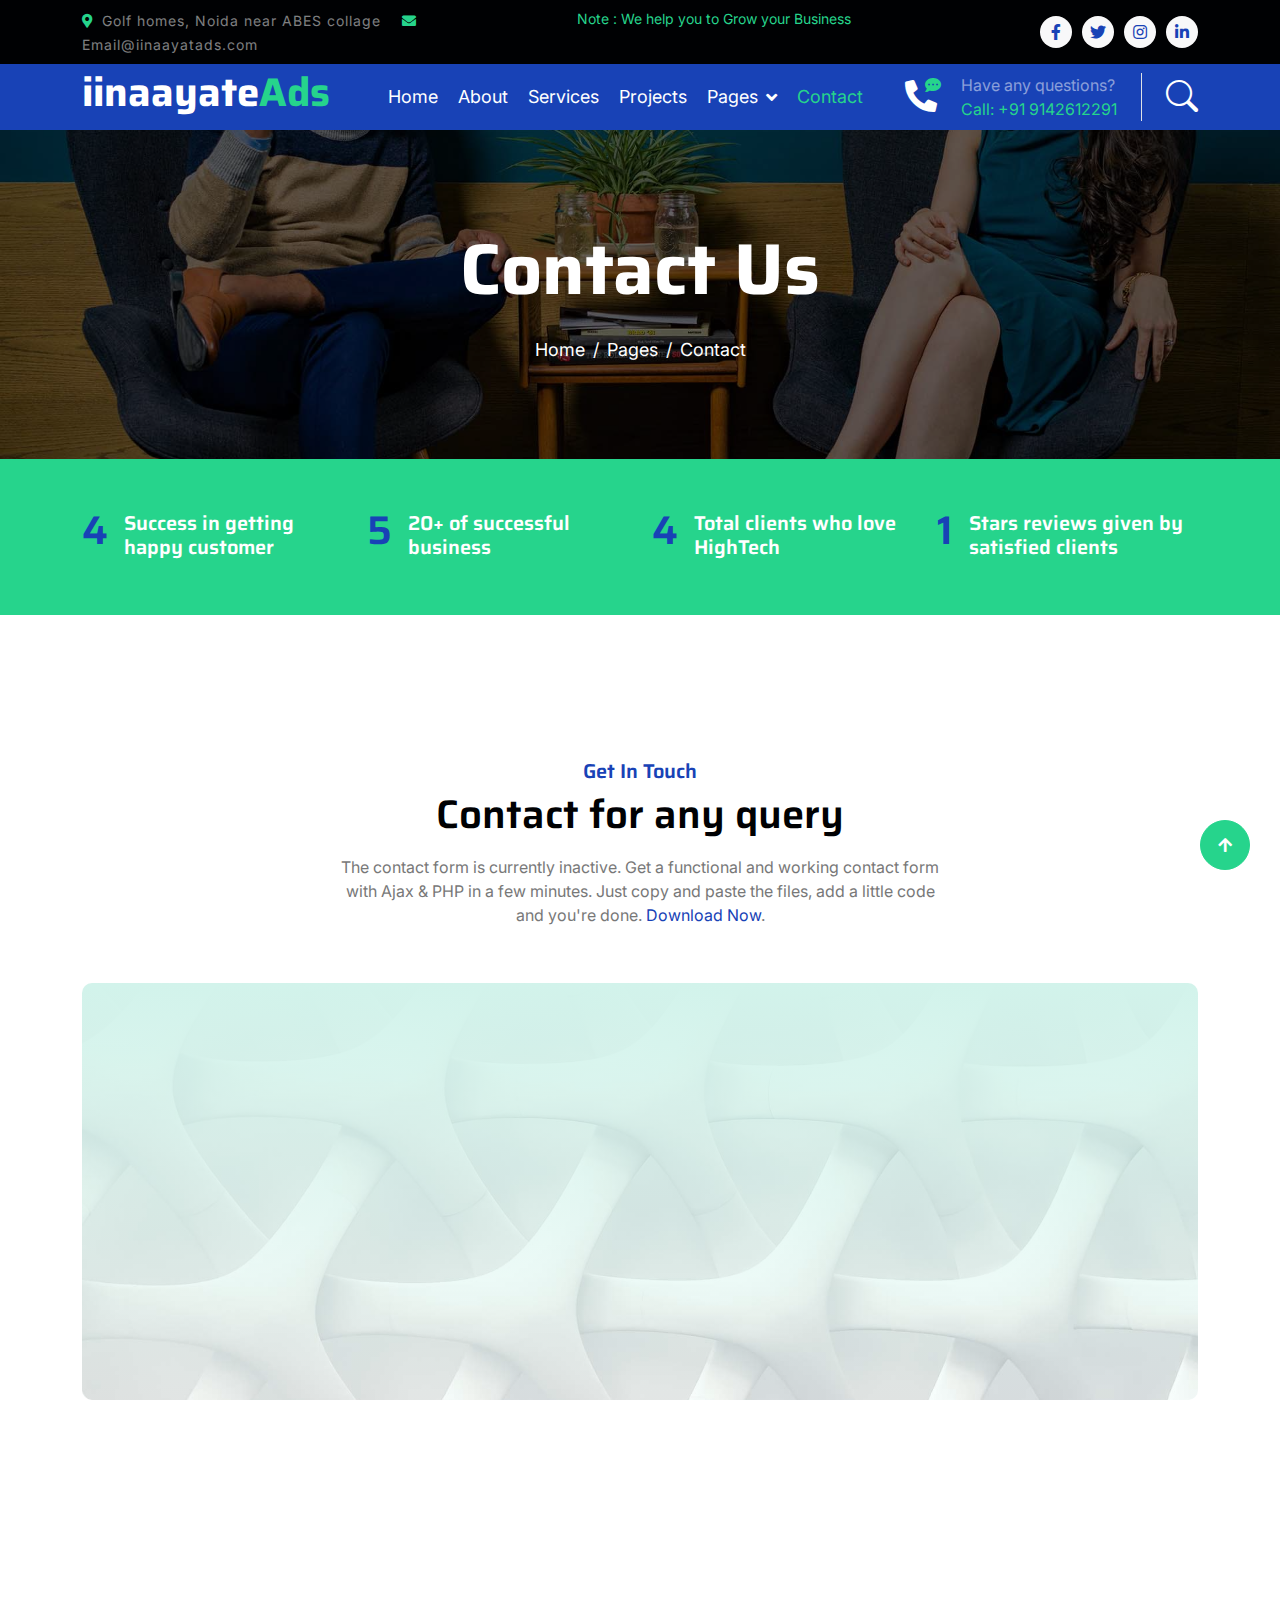
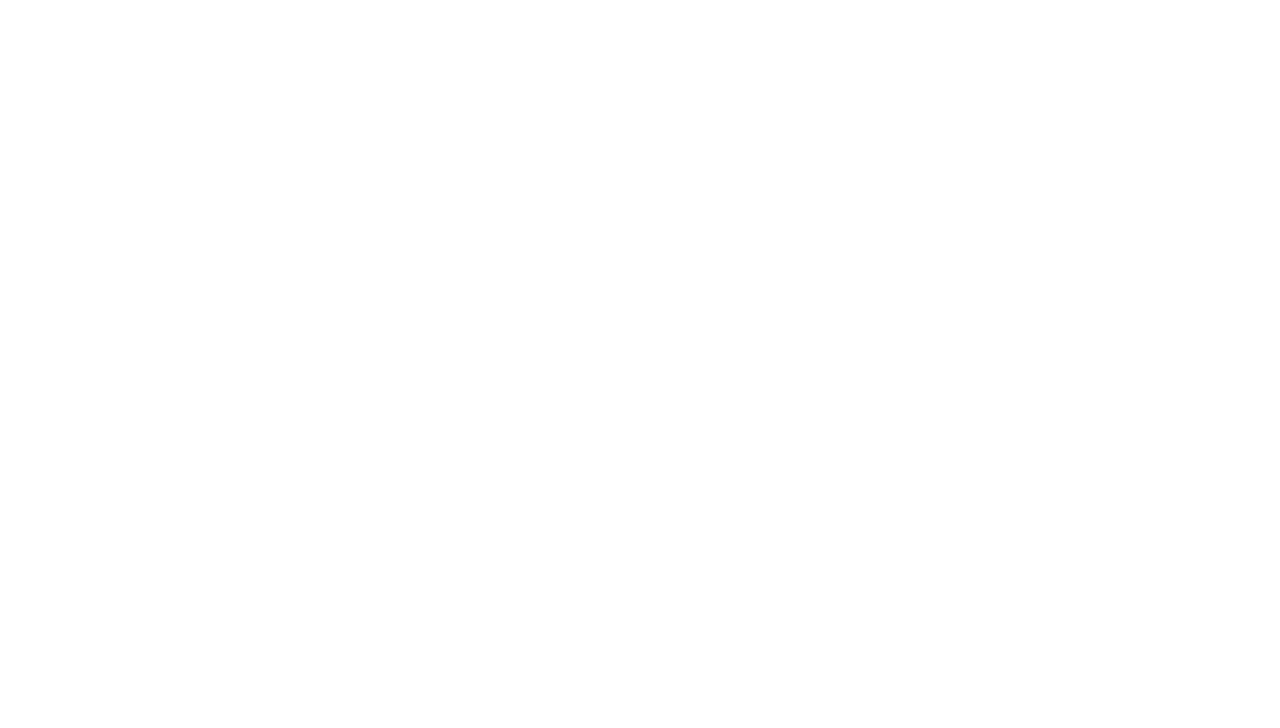
<file: contact.html>
<!DOCTYPE html>
<html lang="en">
 
    <head>
        <meta charset="utf-8">
        <title> iinaayate - IT Solutions Website Template</title>
        <meta content="width=device-width, initial-scale=1.0" name="viewport">
        <meta content="" name="keywords">
        <meta content="" name="description">

        <!-- Google Web Fonts -->
        <link rel="preconnect" href="https://fonts.googleapis.com">
        <link rel="preconnect" href="https://fonts.gstatic.com" crossorigin>
        <link href="https://fonts.googleapis.com/css2?family=Inter:wght@400;500;600&family=Saira:wght@500;600;700&display=swap" rel="stylesheet"> 

        <!-- Icon Font Stylesheet -->
        <link href="https://cdnjs.cloudflare.com/ajax/libs/font-awesome/5.10.0/css/all.min.css" rel="stylesheet">
        <link href="https://cdn.jsdelivr.net/npm/bootstrap-icons@1.4.1/font/bootstrap-icons.css" rel="stylesheet">

        <!-- Libraries Stylesheet -->
        <link href="lib/animate/animate.min.css" rel="stylesheet">
        <link href="lib/owlcarousel/assets/owl.carousel.min.css" rel="stylesheet">

        <!-- Customized Bootstrap Stylesheet -->
        <link href="css/bootstrap.min.css" rel="stylesheet">

        <!-- Template Stylesheet -->
        <link href="css/style.css" rel="stylesheet">
    </head>

    <body>
        <!-- Spinner Start -->
        <div id="spinner" class="show position-fixed translate-middle w-100 vh-100 top-50 start-50 d-flex align-items-center justify-content-center">
            <div class="spinner-grow text-primary" role="status"></div>
        </div>
        <!-- Spinner End -->

        <!-- Topbar Start -->
        <div class="container-fluid bg-dark py-2 d-none d-md-flex">
            <div class="container">
                <div class="d-flex justify-content-between topbar">
                    <div class="top-info">
                        <small class="me-3 text-white-50"><a href="#"><i class="fas fa-map-marker-alt me-2 text-secondary"></i></a>Golf homes, Noida near ABES collage</small>
                        <small class="me-3 text-white-50"><a href="#"><i class="fas fa-envelope me-2 text-secondary"></i></a>Email@iinaayatads.com</small>
                    </div>
                    <div id="note" class="text-secondary d-none d-xl-flex"><small>Note : We help you to Grow your Business</small></div>
                    <div class="top-link">
                        <a href="" class="bg-light nav-fill btn btn-sm-square rounded-circle"><i class="fab fa-facebook-f text-primary"></i></a>
                        <a href="" class="bg-light nav-fill btn btn-sm-square rounded-circle"><i class="fab fa-twitter text-primary"></i></a>
                        <a href="" class="bg-light nav-fill btn btn-sm-square rounded-circle"><i class="fab fa-instagram text-primary"></i></a>
                        <a href="" class="bg-light nav-fill btn btn-sm-square rounded-circle me-0"><i class="fab fa-linkedin-in text-primary"></i></a>
                    </div>
                </div>
            </div>
        </div>
        <!-- Topbar End -->

        <!-- Navbar Start -->
        <div class="container-fluid bg-primary">
            <div class="container">
                <nav class="navbar navbar-dark navbar-expand-lg py-0">
                    <a href="index.html" class="navbar-brand">
                        <h1 class="text-white fw-bold d-block">iinaayate<span class="text-secondary">Ads</span> </h1>
                    </a>
                    <button type="button" class="navbar-toggler me-0" data-bs-toggle="collapse" data-bs-target="#navbarCollapse">
                        <span class="navbar-toggler-icon"></span>
                    </button>
                    <div class="collapse navbar-collapse bg-transparent" id="navbarCollapse">
                        <div class="navbar-nav ms-auto mx-xl-auto p-0">
                            <a href="index.html" class="nav-item nav-link">Home</a>
                            <a href="about.html" class="nav-item nav-link">About</a>
                            <a href="service.html" class="nav-item nav-link">Services</a>
                            <a href="project.html" class="nav-item nav-link">Projects</a>
                            <div class="nav-item dropdown">
                                <a href="#" class="nav-link dropdown-toggle" data-bs-toggle="dropdown">Pages</a>
                                <div class="dropdown-menu rounded">
                                    <a href="blog.html" class="dropdown-item">Our Blog</a>
                                    <a href="team.html" class="dropdown-item">Our Team</a>
                                    <a href="testimonial.html" class="dropdown-item">Testimonial</a>
                                    <a href="404.html" class="dropdown-item">Work Proof</a>
                                </div>
                            </div>
                            <a href="contact.html" class="nav-item nav-link active">Contact</a>
                        </div>
                    </div>
                    <div class="d-none d-xl-flex flex-shirink-0">
                        <div id="phone-tada" class="d-flex align-items-center justify-content-center me-4">
                            <a href="" class="position-relative animated tada infinite">
                                <i class="fa fa-phone-alt text-white fa-2x"></i>
                                <div class="position-absolute" style="top: -7px; left: 20px;">
                                    <span><i class="fa fa-comment-dots text-secondary"></i></span>
                                </div>
                            </a>
                        </div>
                        <div class="d-flex flex-column pe-4 border-end">
                            <span class="text-white-50">Have any questions?</span>
                            <span class="text-secondary">Call: +91 9142612291</span>
                        </div>
                        <div class="d-flex align-items-center justify-content-center ms-4 ">
                            <a href="#"><i class="bi bi-search text-white fa-2x"></i> </a>
                        </div>
                    </div>
                </nav>
            </div>
        </div>
        <!-- Navbar End -->

        
        <!-- Page Header Start -->
        <div class="container-fluid page-header py-5">
            <div class="container text-center py-5">
                <h1 class="display-2 text-white mb-4 animated slideInDown">Contact Us</h1>
                <nav aria-label="breadcrumb animated slideInDown">
                    <ol class="breadcrumb justify-content-center mb-0">
                        <li class="breadcrumb-item"><a href="#">Home</a></li>
                        <li class="breadcrumb-item"><a href="#">Pages</a></li>
                        <li class="breadcrumb-item" aria-current="page">Contact</li>
                    </ol>
                </nav>
            </div>
        </div>
        <!-- Page Header End -->


        <!-- Fact Start -->
        <div class="container-fluid bg-secondary py-5">
            <div class="container">
                <div class="row">
                    <div class="col-lg-3 wow fadeIn" data-wow-delay=".1s">
                        <div class="d-flex counter">
                            <h1 class="me-3 text-primary counter-value">20</h1>
                            <h5 class="text-white mt-1">Success in getting happy customer</h5>
                        </div>
                    </div>
                    <div class="col-lg-3 wow fadeIn" data-wow-delay=".3s">
                        <div class="d-flex counter">
                            <h1 class="me-3 text-primary counter-value">25</h1>
                            <h5 class="text-white mt-1">20+ of successful business</h5>
                        </div>
                    </div>
                    <div class="col-lg-3 wow fadeIn" data-wow-delay=".5s">
                        <div class="d-flex counter">
                            <h1 class="me-3 text-primary counter-value">20</h1>
                            <h5 class="text-white mt-1">Total clients who love HighTech</h5>
                        </div>
                    </div>
                    <div class="col-lg-3 wow fadeIn" data-wow-delay=".7s">
                        <div class="d-flex counter">
                            <h1 class="me-3 text-primary counter-value">5</h1>
                            <h5 class="text-white mt-1">Stars reviews given by satisfied clients</h5>
                        </div>
                    </div>
                </div>
            </div>
        </div>
        <!-- Fact End -->


        <!-- Contact Start -->
        <div class="container-fluid py-5 mt-5">
            <div class="container py-5">
                <div class="text-center mx-auto pb-5 wow fadeIn" data-wow-delay=".3s" style="max-width: 600px;">
                    <h5 class="text-primary">Get In Touch</h5>
                    <h1 class="mb-3">Contact for any query</h1>
                    <p class="mb-2">The contact form is currently inactive. Get a functional and working contact form with Ajax & PHP in a few minutes. Just copy and paste the files, add a little code and you're done. <a href="https://htmlcodex.com/contact-form">Download Now</a>.</p>
                </div>
                <div class="contact-detail position-relative p-5">
                    <div class="row g-5 mb-5 justify-content-center">
                        <div class="col-xl-4 col-lg-6 wow fadeIn" data-wow-delay=".3s">
                            <div class="d-flex bg-light p-3 rounded">
                                <div class="flex-shrink-0 btn-square bg-secondary rounded-circle" style="width: 64px; height: 64px;">
                                    <i class="fas fa-map-marker-alt text-white"></i>
                                </div>
                                <div class="ms-3">
                                    <h4 class="text-primary">Address</h4>
                                    <a href="https://maps.app.goo.gl/vupMe3KdCx2KEBqX8" target="_blank" class="h5">G.Noida-Golf Homes</a>
                                </div>
                            </div>
                        </div>
                        <div class="col-xl-4 col-lg-6 wow fadeIn" data-wow-delay=".5s">
                            <div class="d-flex bg-light p-3 rounded">
                                <div class="flex-shrink-0 btn-square bg-secondary rounded-circle" style="width: 64px; height: 64px;">
                                    <i class="fa fa-phone text-white"></i>
                                </div>
                                <div class="ms-3">
                                    <h4 class="text-primary">Call Us</h4>
                                    <a class="h5" href="tel:+91 9142612291" target="_blank">+91 9142612291</a>
                                </div>
                            </div>
                        </div>
                        <div class="col-xl-4 col-lg-6 wow fadeIn" data-wow-delay=".7s">
                            <div class="d-flex bg-light p-3 rounded">
                                <div class="flex-shrink-0 btn-square bg-secondary rounded-circle" style="width: 64px; height: 64px;">
                                    <i class="fa fa-envelope text-white"></i>
                                </div>
                                <div class="ms-3">
                                    <h4 class="text-primary">Email Us</h4>
                                    <a class="h5" href="mailto:info@example.com" target="_blank">info@iinaayatads.com</a>
                                </div>
                            </div>
                        </div>
                    </div>
                    <div class="row g-5">
                        <div class="col-lg-6 wow fadeIn" data-wow-delay=".3s">
                            <div class="p-5 h-100 rounded contact-map">
                                <iframe class="rounded w-100 h-100" src="https://www.google.com/maps/embed?pb=!1m18!1m12!1m3!1d3502.6687816679746!2d77.43509577387759!3d28.609711675677243!2m3!1f0!2f0!3f0!3m2!1i1024!2i768!4f13.1!3m3!1m2!1s0x390cefe33bc5920f%3A0x7b43d80125807fe!2siinaayateAds!5e0!3m2!1sen!2sin!4v1732386668940!5m2!1sen!2sin" width="600" height="450" style="border:0;" allowfullscreen="" loading="lazy" referrerpolicy="no-referrer-when-downgrade"></iframe>
                            </div>
                        </div>
                        <div class="col-lg-6 wow fadeIn" data-wow-delay=".5s">
                            <div class="p-5 rounded contact-form">
                                <div class="mb-4">
                                    <input type="text" class="form-control border-0 py-3" placeholder="Your Name">
                                </div>
                                <div class="mb-4">
                                    <input type="email" class="form-control border-0 py-3" placeholder="Your Email">
                                </div>
                                <div class="mb-4">
                                    <input type="text" class="form-control border-0 py-3" placeholder="Project">
                                </div>
                                <div class="mb-4">
                                    <textarea class="w-100 form-control border-0 py-3" rows="6" cols="10" placeholder="Message"></textarea>
                                </div>
                                <div class="text-start">
                                    <button class="btn bg-primary text-white py-3 px-5" type="button">Send Message</button>
                                </div>
                            </div>
                        </div>
                    </div>
                </div>
            </div> 
        </div>
        <!-- Contact End -->


        <!-- Footer Start -->
         <div class="container-fluid footer bg-dark wow fadeIn" data-wow-delay=".3s">
            <div class="container pt-5 pb-4">
                <div class="row g-5">
                    <div class="col-lg-3 col-md-6">
                        <a href="index.html">
                            <h1 class="text-white fw-bold d-block">High<span class="text-secondary">Tech</span> </h1>
                        </a>
                        <p class="mt-4 text-light"> we’ve successfully helped businesses by creating impactful pamphlets, managing their social media presence, and building strong brand identities..</p>
                        <div class="d-flex hightech-link">
                            <a href="" class="btn-light nav-fill btn btn-square rounded-circle me-2"><i class="fab fa-facebook-f text-primary"></i></a>
                            <a href="" class="btn-light nav-fill btn btn-square rounded-circle me-2"><i class="fab fa-twitter text-primary"></i></a>
                            <a href="" class="btn-light nav-fill btn btn-square rounded-circle me-2"><i class="fab fa-instagram text-primary"></i></a>
                            <a href="" class="btn-light nav-fill btn btn-square rounded-circle me-0"><i class="fab fa-linkedin-in text-primary"></i></a>
                        </div>
                    </div>
                    <div class="col-lg-3 col-md-6">
                        <a href="#" class="h3 text-secondary">Short Link</a>
                        <div class="mt-4 d-flex flex-column short-link">
                            <a href="" class="mb-2 text-white"><i class="fas fa-angle-right text-secondary me-2"></i>About us</a>
                            <a href="" class="mb-2 text-white"><i class="fas fa-angle-right text-secondary me-2"></i>Contact us</a>
                            <a href="" class="mb-2 text-white"><i class="fas fa-angle-right text-secondary me-2"></i>Our Services</a>
                            <a href="" class="mb-2 text-white"><i class="fas fa-angle-right text-secondary me-2"></i>Our Projects</a>
                            <a href="" class="mb-2 text-white"><i class="fas fa-angle-right text-secondary me-2"></i>Latest Blog</a>
                        </div>
                    </div>
                    <div class="col-lg-3 col-md-6">
                        <a href="#" class="h3 text-secondary">Help Link</a>
                        <div class="mt-4 d-flex flex-column help-link">
                            <a href="" class="mb-2 text-white"><i class="fas fa-angle-right text-secondary me-2"></i>Terms Of use</a>
                            <a href="" class="mb-2 text-white"><i class="fas fa-angle-right text-secondary me-2"></i>Privacy Policy</a>
                            <a href="" class="mb-2 text-white"><i class="fas fa-angle-right text-secondary me-2"></i>Helps</a>
                            <a href="" class="mb-2 text-white"><i class="fas fa-angle-right text-secondary me-2"></i>FQAs</a>
                            <a href="" class="mb-2 text-white"><i class="fas fa-angle-right text-secondary me-2"></i>Contact</a>
                        </div>
                    </div>
                    <div class="col-lg-3 col-md-6">
                        <a href="#" class="h3 text-secondary">Contact Us</a>
                        <div class="text-white mt-4 d-flex flex-column contact-link">
                            <a href="#" class="pb-3 text-light border-bottom border-primary"><i class="fas fa-map-marker-alt text-secondary me-2"></i> G.Noida near Abes Collage</a>
                            <a href="#" class="py-3 text-light border-bottom border-primary"><i class="fas fa-phone-alt text-secondary me-2"></i> +91 9142612291</a>
                            <a href="#" class="py-3 text-light border-bottom border-primary"><i class="fas fa-envelope text-secondary me-2"></i> info@iinaayatads.com</a>
                        </div>
                    </div>
                </div>
                <hr class="text-light mt-5 mb-4">
                <div class="row">
                    <div class="col-md-6 text-center text-md-start">
                        <span class="text-light"><a href="#" class="text-secondary"><i class="fas fa-copyright text-secondary me-2"></i>Your Site Name</a>, All right reserved.</span>
                    </div>
                    <div class="col-md-6 text-center text-md-end">
                        <!--/*** This template is free as long as you keep the footer author’s credit link/attribution link/backlink. If you'd like to use the template without the footer author’s credit link/attribution link/backlink, you can purchase the Credit Removal License from "https://htmlcodex.com/credit-removal". Thank you for your support. ***/-->
                        <span class="text-light">Designed By Aashutosh<a href="https://htmlcodex.com" class="text-secondary">HTML Codex</a> Distributed By <a href="https://themewagon.com">ThemeWagon</a></span>
                    </div>
                </div>
            </div>
        </div>
        <!-- Footer End -->


        <!-- Back to Top -->
        <a href="#" class="btn btn-secondary btn-square rounded-circle back-to-top"><i class="fa fa-arrow-up text-white"></i></a>

        
        <!-- JavaScript Libraries -->
        <script src="https://ajax.googleapis.com/ajax/libs/jquery/3.6.4/jquery.min.js"></script>
        <script src="https://cdn.jsdelivr.net/npm/bootstrap@5.0.0/dist/js/bootstrap.bundle.min.js"></script>
        <script src="lib/wow/wow.min.js"></script>
        <script src="lib/easing/easing.min.js"></script>
        <script src="lib/waypoints/waypoints.min.js"></script>
        <script src="lib/owlcarousel/owl.carousel.min.js"></script>

        <!-- Template Javascript -->
        <script src="js/main.js"></script>
    </body>

</html>
</file>
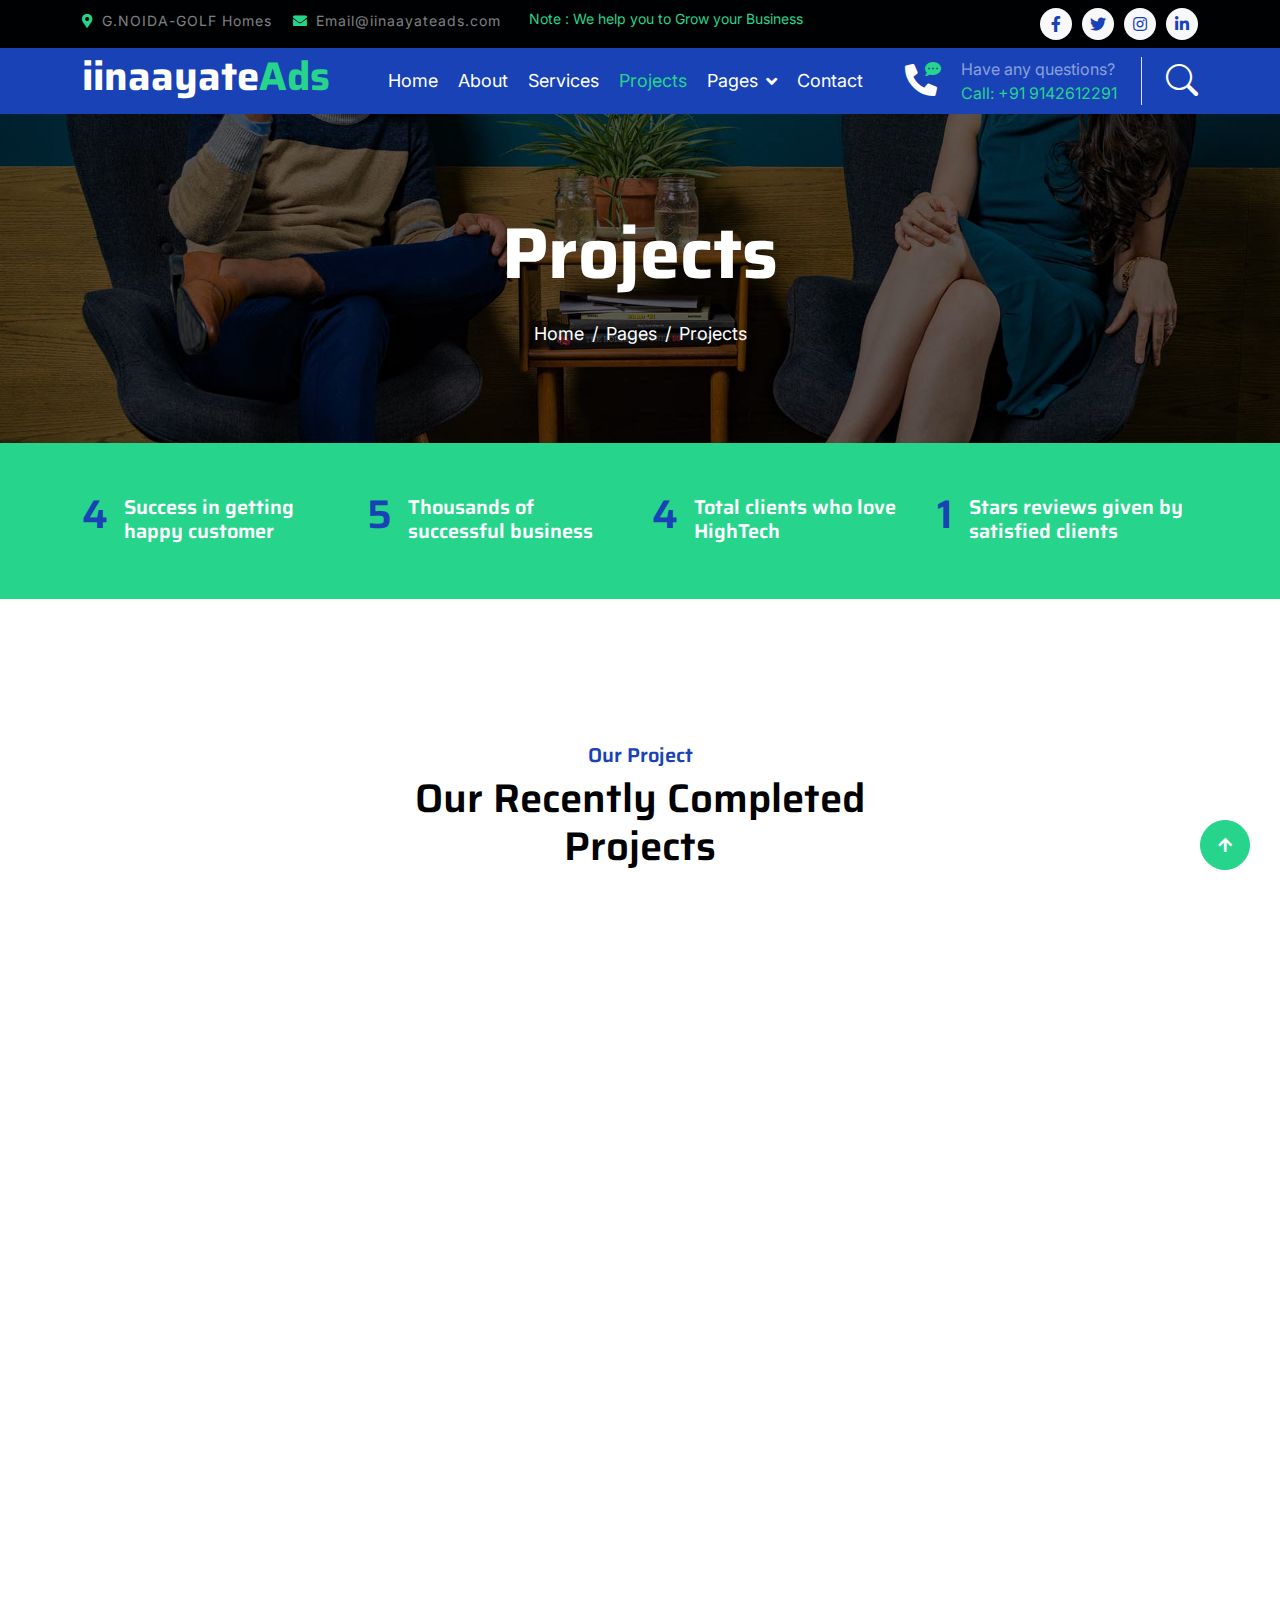
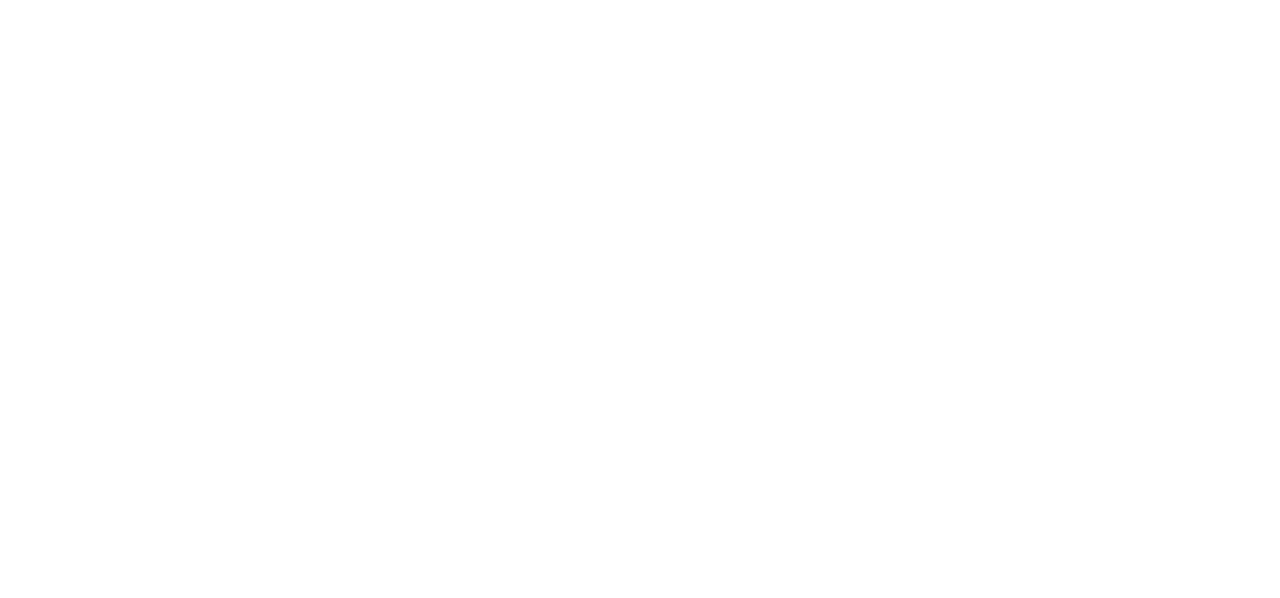
<file: project.html>
<!DOCTYPE html>
<html lang="en">

    <head>
        <meta charset="utf-8">
        <title>iinaayate - IT Solutions Website </title>
        <meta content="width=device-width, initial-scale=1.0" name="viewport">
        <meta content="" name="keywords">
        <meta content="" name="description">

        <!-- Google Web Fonts -->
        <link rel="preconnect" href="https://fonts.googleapis.com">
        <link rel="preconnect" href="https://fonts.gstatic.com" crossorigin>
        <link href="https://fonts.googleapis.com/css2?family=Inter:wght@400;500;600&family=Saira:wght@500;600;700&display=swap" rel="stylesheet"> 

        <!-- Icon Font Stylesheet -->
        <link href="https://cdnjs.cloudflare.com/ajax/libs/font-awesome/5.10.0/css/all.min.css" rel="stylesheet">
        <link href="https://cdn.jsdelivr.net/npm/bootstrap-icons@1.4.1/font/bootstrap-icons.css" rel="stylesheet">

        <!-- Libraries Stylesheet -->
        <link href="lib/animate/animate.min.css" rel="stylesheet">
        <link href="lib/owlcarousel/assets/owl.carousel.min.css" rel="stylesheet">

        <!-- Customized Bootstrap Stylesheet -->
        <link href="css/bootstrap.min.css" rel="stylesheet">

        <!-- Template Stylesheet -->
        <link href="css/style.css" rel="stylesheet">
    </head>

    <body>
        <!-- Spinner Start -->
        <div id="spinner" class="show position-fixed translate-middle w-100 vh-100 top-50 start-50 d-flex align-items-center justify-content-center">
            <div class="spinner-grow text-primary" role="status"></div>
        </div>
        <!-- Spinner End -->

        <!-- Topbar Start -->
        <div class="container-fluid bg-dark py-2 d-none d-md-flex">
            <div class="container">
                <div class="d-flex justify-content-between topbar">
                    <div class="top-info">
                        <small class="me-3 text-white-50"><a href="#"><i class="fas fa-map-marker-alt me-2 text-secondary"></i></a>G.NOIDA-GOLF Homes</small>
                        <small class="me-3 text-white-50"><a href="#"><i class="fas fa-envelope me-2 text-secondary"></i></a>Email@iinaayateads.com</small>
                    </div>
                    <div id="note" class="text-secondary d-none d-xl-flex"><small>Note : We help you to Grow your Business</small></div>
                    <div class="top-link">
                        <a href="" class="bg-light nav-fill btn btn-sm-square rounded-circle"><i class="fab fa-facebook-f text-primary"></i></a>
                        <a href="" class="bg-light nav-fill btn btn-sm-square rounded-circle"><i class="fab fa-twitter text-primary"></i></a>
                        <a href="" class="bg-light nav-fill btn btn-sm-square rounded-circle"><i class="fab fa-instagram text-primary"></i></a>
                        <a href="" class="bg-light nav-fill btn btn-sm-square rounded-circle me-0"><i class="fab fa-linkedin-in text-primary"></i></a>
                    </div>
                </div>
            </div>
        </div>
        <!-- Topbar End -->

        <!-- Navbar Start -->
        <div class="container-fluid bg-primary">
            <div class="container">
                <nav class="navbar navbar-dark navbar-expand-lg py-0">
                    <a href="index.html" class="navbar-brand">
                        <h1 class="text-white fw-bold d-block">iinaayate<span class="text-secondary">Ads</span> </h1>
                    </a>
                    <button type="button" class="navbar-toggler me-0" data-bs-toggle="collapse" data-bs-target="#navbarCollapse">
                        <span class="navbar-toggler-icon"></span>
                    </button>
                    <div class="collapse navbar-collapse bg-transparent" id="navbarCollapse">
                        <div class="navbar-nav ms-auto mx-xl-auto p-0">
                            <a href="index.html" class="nav-item nav-link">Home</a>
                            <a href="about.html" class="nav-item nav-link">About</a>
                            <a href="service.html" class="nav-item nav-link">Services</a>
                            <a href="project.html" class="nav-item nav-link active">Projects</a>
                            <div class="nav-item dropdown">
                                <a href="#" class="nav-link dropdown-toggle" data-bs-toggle="dropdown">Pages</a>
                                <div class="dropdown-menu rounded">
                                    <a href="blog.html" class="dropdown-item">Our Blog</a>
                                    <a href="team.html" class="dropdown-item">Our Team</a>
                                    <a href="testimonial.html" class="dropdown-item">Testimonial</a>
                                    <a href="404.html" class="dropdown-item">Work proof</a>
                                </div> 
                            </div>
                            <a href="contact.html" class="nav-item nav-link">Contact</a>
                        </div>
                    </div>
                    <div class="d-none d-xl-flex flex-shirink-0">
                        <div id="phone-tada" class="d-flex align-items-center justify-content-center me-4">
                            <a href="" class="position-relative animated tada infinite">
                                <i class="fa fa-phone-alt text-white fa-2x"></i>
                                <div class="position-absolute" style="top: -7px; left: 20px;">
                                    <span><i class="fa fa-comment-dots text-secondary"></i></span>
                                </div>
                            </a>
                        </div>
                        <div class="d-flex flex-column pe-4 border-end">
                            <span class="text-white-50">Have any questions?</span>
                            <span class="text-secondary">Call: +91 9142612291</span>
                        </div>
                        <div class="d-flex align-items-center justify-content-center ms-4 ">
                            <a href="#"><i class="bi bi-search text-white fa-2x"></i> </a>
                        </div>
                    </div>
                </nav>
            </div>
        </div>
        <!-- Navbar End -->

        
        <!-- Page Header Start -->
        <div class="container-fluid page-header py-5">
            <div class="container text-center py-5">
                <h1 class="display-2 text-white mb-4 animated slideInDown">Projects</h1>
                <nav aria-label="breadcrumb animated slideInDown">
                    <ol class="breadcrumb justify-content-center mb-0">
                        <li class="breadcrumb-item"><a href="#">Home</a></li>
                        <li class="breadcrumb-item"><a href="#">Pages</a></li>
                        <li class="breadcrumb-item" aria-current="page">Projects</li>
                    </ol>
                </nav>
            </div>
        </div>
        <!-- Page Header End -->


        <!-- Fact Start -->
        <div class="container-fluid bg-secondary py-5">
            <div class="container">
                <div class="row">
                    <div class="col-lg-3 wow fadeIn" data-wow-delay=".1s">
                        <div class="d-flex counter">
                            <h1 class="me-3 text-primary counter-value">20</h1>
                            <h5 class="text-white mt-1">Success in getting happy customer</h5>
                        </div>
                    </div>
                    <div class="col-lg-3 wow fadeIn" data-wow-delay=".3s">
                        <div class="d-flex counter">
                            <h1 class="me-3 text-primary counter-value">25</h1>
                            <h5 class="text-white mt-1">Thousands of successful business</h5>
                        </div>
                    </div>
                    <div class="col-lg-3 wow fadeIn" data-wow-delay=".5s">
                        <div class="d-flex counter">
                            <h1 class="me-3 text-primary counter-value">20</h1>
                            <h5 class="text-white mt-1">Total clients who love HighTech</h5>
                        </div>
                    </div>
                    <div class="col-lg-3 wow fadeIn" data-wow-delay=".7s">
                        <div class="d-flex counter">
                            <h1 class="me-3 text-primary counter-value">5</h1>
                            <h5 class="text-white mt-1">Stars reviews given by satisfied clients</h5>
                        </div>
                    </div>
                </div>
            </div>
        </div>
        <!-- Fact End -->


        <!-- Project Start -->
        <div class="container-fluid project py-5 my-5">
            <div class="container py-5">
                <div class="text-center mx-auto pb-5 wow fadeIn" data-wow-delay=".3s" style="max-width: 600px;">
                    <h5 class="text-primary">Our Project</h5>
                    <h1>Our Recently Completed Projects</h1>
                </div>
                <div class="row g-5">
                    <div class="col-md-6 col-lg-4 wow fadeIn" data-wow-delay=".3s">
                        <div class="project-item">
                            <div class="project-img">
                                <img src="img/project-1.jpg" class="img-fluid w-100 rounded" alt="">
                                <div class="project-content">
                                    <a href="#" class="text-center">
                                        <h4 class="text-secondary">Web design</h4>
                                        <p class="m-0 text-white">Web Analysis</p>
                                    </a>
                                </div>
                            </div>
                        </div>
                    </div>
                    <div class="col-md-6 col-lg-4 wow fadeIn" data-wow-delay=".5s">
                        <div class="project-item">
                            <div class="project-img">
                                <img src="img/project-2.jpg" class="img-fluid w-100 rounded" alt="">
                                <div class="project-content">
                                    <a href="#" class="text-center">
                                        <h4 class="text-secondary">Cyber Security</h4>
                                        <p class="m-0 text-white">Cyber Security Core</p>
                                    </a>
                                </div>
                            </div>
                        </div>
                    </div>
                    <div class="col-md-6 col-lg-4 wow fadeIn" data-wow-delay=".7s">
                        <div class="project-item">
                            <div class="project-img">
                                <img src="img/project-3.jpg" class="img-fluid w-100 rounded" alt="">
                                <div class="project-content">
                                    <a href="#" class="text-center">
                                        <h4 class="text-secondary">Mobile Info</h4>
                                        <p class="m-0 text-white">Upcomming Phone</p>
                                    </a>
                                </div>
                            </div>
                        </div>
                    </div>
                    <div class="col-md-6 col-lg-4 wow fadeIn" data-wow-delay=".3s">
                        <div class="project-item">
                            <div class="project-img">
                                <img src="img/project-4.jpg" class="img-fluid w-100 rounded" alt="">
                                <div class="project-content">
                                    <a href="#" class="text-center">
                                        <h4 class="text-secondary">Web Development</h4>
                                        <p class="m-0 text-white">Web Analysis</p>
                                    </a>
                                </div>
                            </div>
                        </div>
                    </div>
                    <div class="col-md-6 col-lg-4 wow fadeIn" data-wow-delay=".5s">
                        <div class="project-item">
                            <div class="project-img">
                                <img src="img/project-5.jpg" class="img-fluid w-100 rounded" alt="">
                                <div class="project-content">
                                    <a href="#" class="text-center">
                                        <h4 class="text-secondary">Digital Marketing</h4>
                                        <p class="m-0 text-white">Marketing Analysis</p>
                                    </a>
                                </div>
                            </div>
                        </div>
                    </div>
                    <div class="col-md-6 col-lg-4 wow fadeIn" data-wow-delay=".7s">
                        <div class="project-item">
                            <div class="project-img">
                                <img src="img/project-6.jpg" class="img-fluid w-100 rounded" alt="">
                                <div class="project-content">
                                    <a href="#" class="text-center">
                                        <h4 class="text-secondary">keyword Research</h4>
                                        <p class="m-0 text-white">keyword Analysis</p>
                                    </a>
                                </div>
                            </div>
                        </div>
                    </div>
                </div>
            </div>
        </div>
        <!-- Project End -->


        <!-- Footer Start -->
         <div class="container-fluid footer bg-dark wow fadeIn" data-wow-delay=".3s">
            <div class="container pt-5 pb-4">
                <div class="row g-5">
                    <div class="col-lg-3 col-md-6">
                        <a href="index.html">
                            <h1 class="text-white fw-bold d-block">iinaayate<span class="text-secondary">Ads</span> </h1>
                        </a>
                        <p class="mt-4 text-light">Dynamic brand specializing in social media management, marketing, and creative branding solutions. Our focus is on helping businesses and individuals grow their online presence through tailored campaigns, engaging content, and strategic ad placement.</p>
                        <div class="d-flex hightech-link">
                            <a href="" class="btn-light nav-fill btn btn-square rounded-circle me-2"><i class="fab fa-facebook-f text-primary"></i></a>
                            <a href="" class="btn-light nav-fill btn btn-square rounded-circle me-2"><i class="fab fa-twitter text-primary"></i></a>
                            <a href="" class="btn-light nav-fill btn btn-square rounded-circle me-2"><i class="fab fa-instagram text-primary"></i></a>
                            <a href="" class="btn-light nav-fill btn btn-square rounded-circle me-0"><i class="fab fa-linkedin-in text-primary"></i></a>
                        </div>
                    </div>
                    <div class="col-lg-3 col-md-6">
                        <a href="#" class="h3 text-secondary">Short Link</a>
                        <div class="mt-4 d-flex flex-column short-link">
                            <a href="" class="mb-2 text-white"><i class="fas fa-angle-right text-secondary me-2"></i>About us</a>
                            <a href="" class="mb-2 text-white"><i class="fas fa-angle-right text-secondary me-2"></i>Contact us</a>
                            <a href="" class="mb-2 text-white"><i class="fas fa-angle-right text-secondary me-2"></i>Our Services</a>
                            <a href="" class="mb-2 text-white"><i class="fas fa-angle-right text-secondary me-2"></i>Our Projects</a>
                            <a href="" class="mb-2 text-white"><i class="fas fa-angle-right text-secondary me-2"></i>Latest Blog</a>
                        </div>
                    </div>
                    <div class="col-lg-3 col-md-6">
                        <a href="#" class="h3 text-secondary">Help Link</a>
                        <div class="mt-4 d-flex flex-column help-link">
                            <a href="" class="mb-2 text-white"><i class="fas fa-angle-right text-secondary me-2"></i>Terms Of use</a>
                            <a href="" class="mb-2 text-white"><i class="fas fa-angle-right text-secondary me-2"></i>Privacy Policy</a>
                            <a href="" class="mb-2 text-white"><i class="fas fa-angle-right text-secondary me-2"></i>Helps</a>
                            <a href="" class="mb-2 text-white"><i class="fas fa-angle-right text-secondary me-2"></i>FQAs</a>
                            <a href="" class="mb-2 text-white"><i class="fas fa-angle-right text-secondary me-2"></i>Contact</a>
                        </div>
                    </div>
                    <div class="col-lg-3 col-md-6">
                        <a href="#" class="h3 text-secondary">Contact Us</a>
                        <div class="text-white mt-4 d-flex flex-column contact-link">
                            <a href="#" class="pb-3 text-light border-bottom border-primary"><i class="fas fa-map-marker-alt text-secondary me-2"></i>G.Noida-golf Homes</a>
                            <a href="#" class="py-3 text-light border-bottom border-primary"><i class="fas fa-phone-alt text-secondary me-2"></i> +91 9142612291</a>
                            <a href="#" class="py-3 text-light border-bottom border-primary"><i class="fas fa-envelope text-secondary me-2"></i> info@iinaayatads.con</a>
                        </div>
                    </div>
                </div>
                <hr class="text-light mt-5 mb-4">
                <div class="row">
                    <div class="col-md-6 text-center text-md-start">
                        <span class="text-light"><a href="#" class="text-secondary"><i class="fas fa-copyright text-secondary me-2"></i>Your Site Name</a>, All right reserved.</span>
                    </div>
                    <div class="col-md-6 text-center text-md-end">
                        <!--/*** This template is free as long as you keep the footer author’s credit link/attribution link/backlink. If you'd like to use the template without the footer author’s credit link/attribution link/backlink, you can purchase the Credit Removal License from "https://htmlcodex.com/credit-removal". Thank you for your support. ***/-->
                        <span class="text-light">Designed By<a href="https://htmlcodex.com" class="text-secondary">HTML Codex</a> Distributed By <a href="https://themewagon.com">ThemeWagon</a></span>
                    </div>
                </div>
            </div>
        </div>
        <!-- Footer End -->


        <!-- Back to Top -->
        <a href="#" class="btn btn-secondary btn-square rounded-circle back-to-top"><i class="fa fa-arrow-up text-white"></i></a>

        
        <!-- JavaScript Libraries -->
        <script src="https://ajax.googleapis.com/ajax/libs/jquery/3.6.4/jquery.min.js"></script>
        <script src="https://cdn.jsdelivr.net/npm/bootstrap@5.0.0/dist/js/bootstrap.bundle.min.js"></script>
        <script src="lib/wow/wow.min.js"></script>
        <script src="lib/easing/easing.min.js"></script>
        <script src="lib/waypoints/waypoints.min.js"></script>
        <script src="lib/owlcarousel/owl.carousel.min.js"></script>

        <!-- Template Javascript -->
        <script src="js/main.js"></script>
    </body>

</html>
</file>
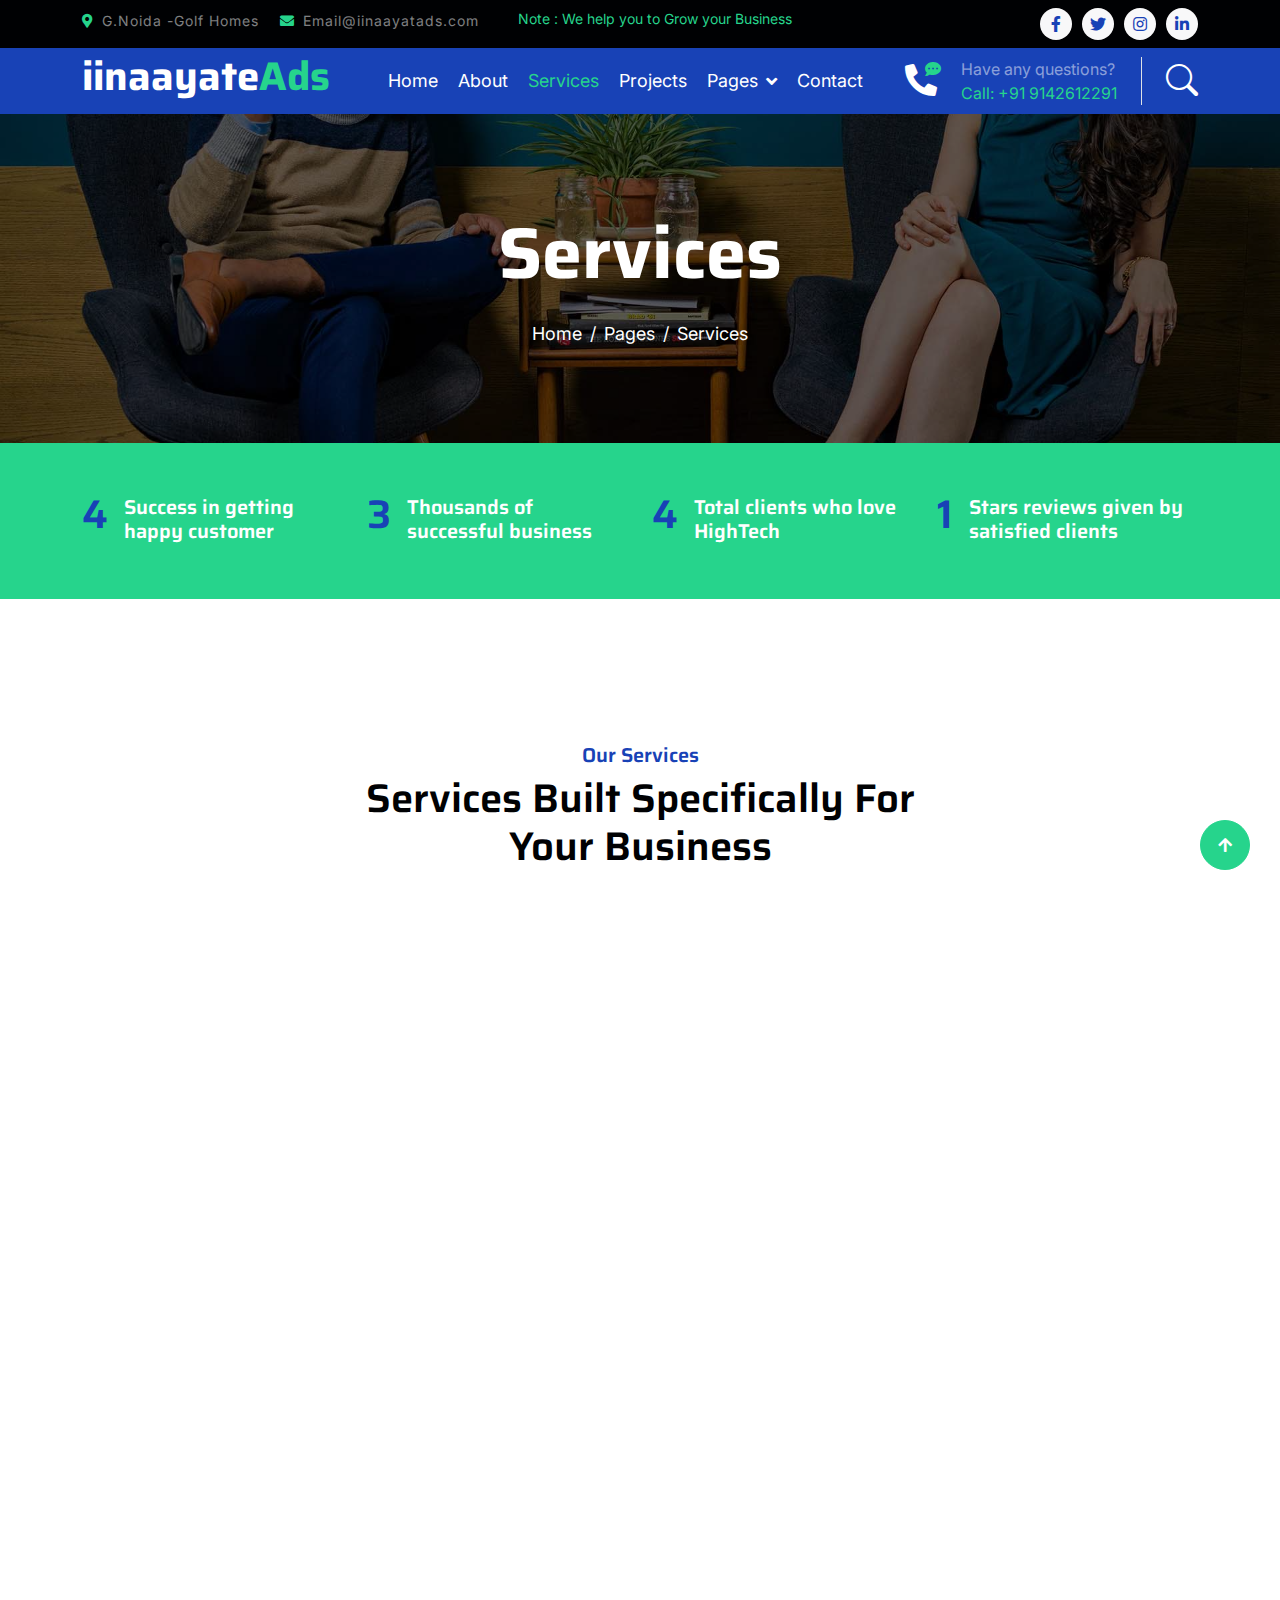
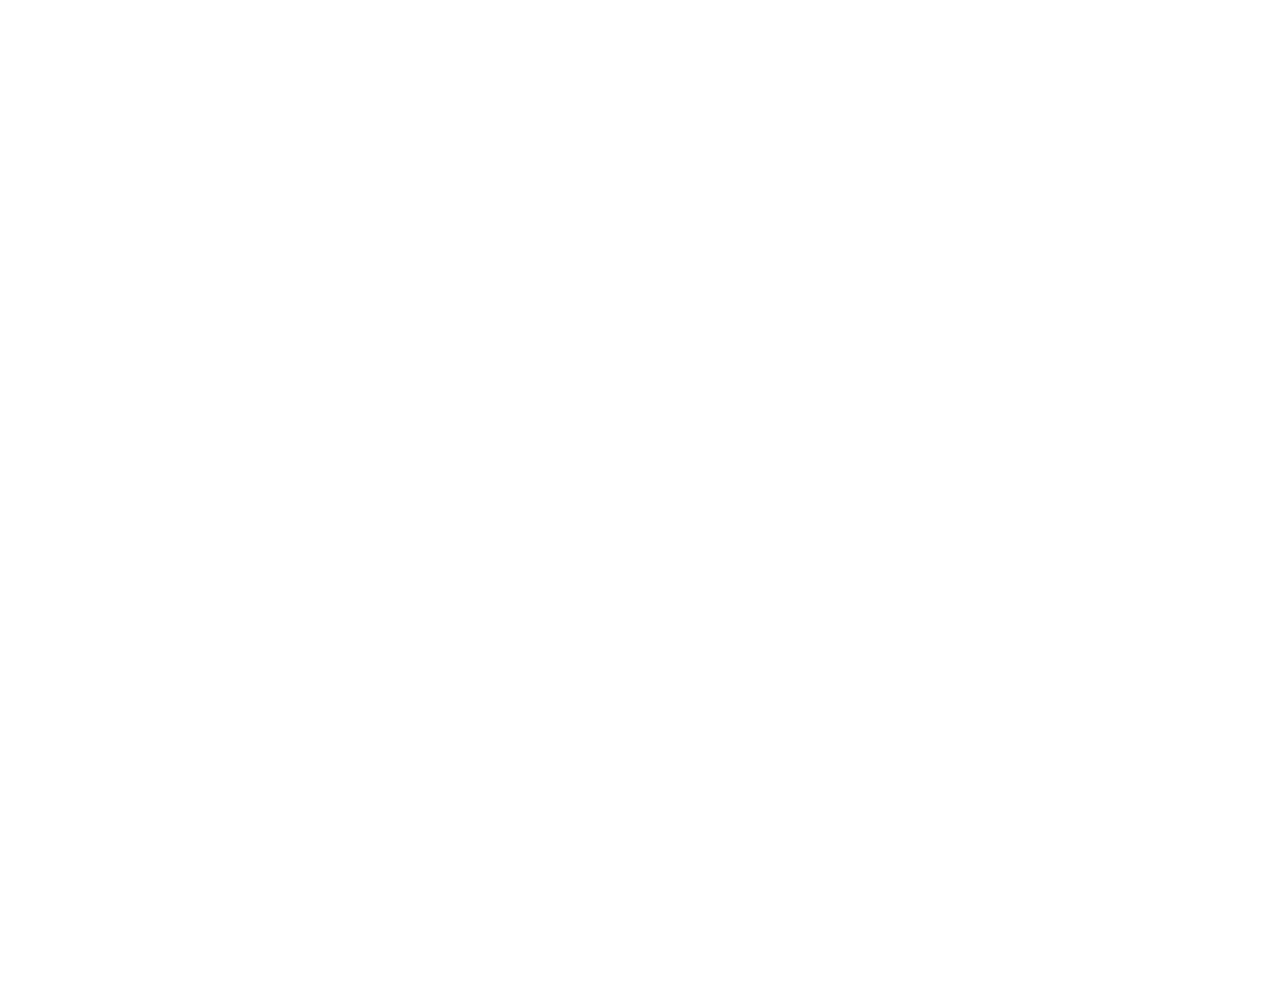
<file: service.html>
<!DOCTYPE html>
<html lang="en">

    <head>
        <meta charset="utf-8">
        <title>iinaayate - IT Solutions Website </title>
        <meta content="width=device-width, initial-scale=1.0" name="viewport">
        <meta content="" name="keywords">
        <meta content="" name="description">

        <!-- Google Web Fonts -->
        <link rel="preconnect" href="https://fonts.googleapis.com">
        <link rel="preconnect" href="https://fonts.gstatic.com" crossorigin>
        <link href="https://fonts.googleapis.com/css2?family=Inter:wght@400;500;600&family=Saira:wght@500;600;700&display=swap" rel="stylesheet"> 

        <!-- Icon Font Stylesheet -->
        <link href="https://cdnjs.cloudflare.com/ajax/libs/font-awesome/5.10.0/css/all.min.css" rel="stylesheet">
        <link href="https://cdn.jsdelivr.net/npm/bootstrap-icons@1.4.1/font/bootstrap-icons.css" rel="stylesheet">

        <!-- Libraries Stylesheet -->
        <link href="lib/animate/animate.min.css" rel="stylesheet">
        <link href="lib/owlcarousel/assets/owl.carousel.min.css" rel="stylesheet">

        <!-- Customized Bootstrap Stylesheet -->
        <link href="css/bootstrap.min.css" rel="stylesheet">

        <!-- Template Stylesheet -->
        <link href="css/style.css" rel="stylesheet">
    </head>

    <body>
        <!-- Spinner Start -->
        <div id="spinner" class="show position-fixed translate-middle w-100 vh-100 top-50 start-50 d-flex align-items-center justify-content-center">
            <div class="spinner-grow text-primary" role="status"></div>
        </div>
        <!-- Spinner End -->

        <!-- Topbar Start -->
        <div class="container-fluid bg-dark py-2 d-none d-md-flex">
            <div class="container">
                <div class="d-flex justify-content-between topbar">
                    <div class="top-info">
                        <small class="me-3 text-white-50"><a href="#"><i class="fas fa-map-marker-alt me-2 text-secondary"></i></a>G.Noida -Golf Homes</small>
                        <small class="me-3 text-white-50"><a href="#"><i class="fas fa-envelope me-2 text-secondary"></i></a>Email@iinaayatads.com</small>
                    </div>
                    <div id="note" class="text-secondary d-none d-xl-flex"><small>Note : We help you to Grow your Business</small></div>
                    <div class="top-link">
                        <a href="" class="bg-light nav-fill btn btn-sm-square rounded-circle"><i class="fab fa-facebook-f text-primary"></i></a>
                        <a href="" class="bg-light nav-fill btn btn-sm-square rounded-circle"><i class="fab fa-twitter text-primary"></i></a>
                        <a href="" class="bg-light nav-fill btn btn-sm-square rounded-circle"><i class="fab fa-instagram text-primary"></i></a>
                        <a href="" class="bg-light nav-fill btn btn-sm-square rounded-circle me-0"><i class="fab fa-linkedin-in text-primary"></i></a>
                    </div>
                </div>
            </div>
        </div>
        <!-- Topbar End -->

        <!-- Navbar Start -->
        <div class="container-fluid bg-primary">
            <div class="container">
                <nav class="navbar navbar-dark navbar-expand-lg py-0">
                    <a href="index.html" class="navbar-brand">
                        <h1 class="text-white fw-bold d-block">iinaayate<span class="text-secondary">Ads</span> </h1>
                    </a>
                    <button type="button" class="navbar-toggler me-0" data-bs-toggle="collapse" data-bs-target="#navbarCollapse">
                        <span class="navbar-toggler-icon"></span>
                    </button>
                    <div class="collapse navbar-collapse bg-transparent" id="navbarCollapse">
                        <div class="navbar-nav ms-auto mx-xl-auto p-0">
                            <a href="index.html" class="nav-item nav-link">Home</a>
                            <a href="about.html" class="nav-item nav-link">About</a>
                            <a href="service.html" class="nav-item nav-link active">Services</a>
                            <a href="project.html" class="nav-item nav-link">Projects</a>
                            <div class="nav-item dropdown">
                                <a href="#" class="nav-link dropdown-toggle" data-bs-toggle="dropdown">Pages</a>
                                <div class="dropdown-menu rounded">
                                    <a href="blog.html" class="dropdown-item">Our Blog</a>
                                    <a href="team.html" class="dropdown-item">Our Team</a>
                                    <a href="testimonial.html" class="dropdown-item">Testimonial</a>
                                    <a href="404.html" class="dropdown-item">Work Proof</a>
                                </div>
                            </div>
                            <a href="contact.html" class="nav-item nav-link">Contact</a>
                        </div>
                    </div>
                    <div class="d-none d-xl-flex flex-shirink-0">
                        <div id="phone-tada" class="d-flex align-items-center justify-content-center me-4">
                            <a href="" class="position-relative animated tada infinite">
                                <i class="fa fa-phone-alt text-white fa-2x"></i>
                                <div class="position-absolute" style="top: -7px; left: 20px;">
                                    <span><i class="fa fa-comment-dots text-secondary"></i></span>
                                </div>
                            </a>
                        </div>
                        <div class="d-flex flex-column pe-4 border-end">
                            <span class="text-white-50">Have any questions?</span>
                            <span class="text-secondary">Call: +91 9142612291</span>
                        </div>
                        <div class="d-flex align-items-center justify-content-center ms-4 ">
                            <a href="#"><i class="bi bi-search text-white fa-2x"></i> </a>
                        </div>
                    </div>
                </nav>
            </div>
        </div>
        <!-- Navbar End -->

        
        <!-- Page Header Start -->
        <div class="container-fluid page-header py-5">
            <div class="container text-center py-5">
                <h1 class="display-2 text-white mb-4 animated slideInDown">Services</h1>
                <nav aria-label="breadcrumb animated slideInDown">
                    <ol class="breadcrumb justify-content-center mb-0">
                        <li class="breadcrumb-item"><a href="#">Home</a></li>
                        <li class="breadcrumb-item"><a href="#">Pages</a></li>
                        <li class="breadcrumb-item" aria-current="page">Services</li>
                    </ol>
                </nav>
            </div>
        </div>
        <!-- Page Header End -->


        <!-- Fact Start -->
        <div class="container-fluid bg-secondary py-5">
            <div class="container">
                <div class="row">
                    <div class="col-lg-3 wow fadeIn" data-wow-delay=".1s">
                        <div class="d-flex counter">
                            <h1 class="me-3 text-primary counter-value">23</h1>
                            <h5 class="text-white mt-1">Success in getting happy customer</h5>
                        </div>
                    </div>
                    <div class="col-lg-3 wow fadeIn" data-wow-delay=".3s">
                        <div class="d-flex counter">
                            <h1 class="me-3 text-primary counter-value">15</h1>
                            <h5 class="text-white mt-1">Thousands of successful business</h5>
                        </div>
                    </div>
                    <div class="col-lg-3 wow fadeIn" data-wow-delay=".5s">
                        <div class="d-flex counter">
                            <h1 class="me-3 text-primary counter-value">20</h1>
                            <h5 class="text-white mt-1">Total clients who love HighTech</h5>
                        </div>
                    </div>
                    <div class="col-lg-3 wow fadeIn" data-wow-delay=".7s">
                        <div class="d-flex counter">
                            <h1 class="me-3 text-primary counter-value">5</h1>
                            <h5 class="text-white mt-1">Stars reviews given by satisfied clients</h5>
                        </div>
                    </div>
                </div>
            </div>
        </div>
        <!-- Fact End -->


        <!-- Services Start -->
        <div class="container-fluid services py-5 my-5">
            <div class="container py-5">
                <div class="text-center mx-auto pb-5 wow fadeIn" data-wow-delay=".3s" style="max-width: 600px;">
                    <h5 class="text-primary">Our Services</h5>
                    <h1>Services Built Specifically For Your Business</h1>
                </div>
                <div class="row g-5 services-inner">
                    <div class="col-md-6 col-lg-4 wow fadeIn" data-wow-delay=".3s">
                        <div class="services-item bg-light">
                            <div class="p-4 text-center services-content">
                                <div class="services-content-icon">
                                    <i class="fa fa-code fa-7x mb-4 text-primary"></i>
                                    <h4 class="mb-3">Web Design</h4>
                                    <p class="mb-4">We excel in creating unique, visually appealing designs for pamphlets, posters, and websites, ensuring your brand stands out in a competitive market..</p>
                                    <a href="" class="btn btn-secondary text-white px-5 py-3 rounded-pill">Read More</a>
                                </div>
                            </div>
                        </div>
                    </div>
                    <div class="col-md-6 col-lg-4 wow fadeIn" data-wow-delay=".5s">
                        <div class="services-item bg-light">
                            <div class="p-4 text-center services-content">
                                <div class="services-content-icon">
                                    <i class="fa fa-file-code fa-7x mb-4 text-primary"></i>
                                    <h4 class="mb-3">Web Development</h4>
                                    <p class="mb-4">We excel in creating unique, visually appealing designs for pamphlets, posters, and websites, ensuring your brand stands out in a competitive market..</p>
                                    <a href="" class="btn btn-secondary text-white px-5 py-3 rounded-pill">Read More</a>
                                </div>
                            </div>
                        </div>
                    </div>
                    <div class="col-md-6 col-lg-4 wow fadeIn" data-wow-delay=".7s">
                        <div class="services-item bg-light">
                            <div class="p-4 text-center services-content">
                                <div class="services-content-icon">
                                    <i class="fa fa-external-link-alt fa-7x mb-4 text-primary"></i>
                                    <h4 class="mb-3">UI/UX Design</h4>
                                    <p class="mb-4">Instagram, Facebook, LinkedIn, and Pinterest, we aim to enhance engagement and build meaningful connections with your audience.</p>
                                    <a href="" class="btn btn-secondary text-white px-5 py-3 rounded-pill">Read More</a>
                                </div>
                            </div>
                        </div>
                    </div>
                    <div class="col-md-6 col-lg-4 wow fadeIn" data-wow-delay=".3s">
                        <div class="services-item bg-light">
                            <div class="p-4 text-center services-content">
                                <div class="services-content-icon">
                                    <i class="fas fa-user-secret fa-7x mb-4 text-primary"></i>
                                    <h4 class="mb-3">Web Security</h4>
                                    <p class="mb-4">Cooming Soon.</p>
                                    <a href="" class="btn btn-secondary text-white px-5 py-3 rounded-pill">Read More</a>
                                </div>
                                
                            </div>
                        </div>
                    </div>
                    <div class="col-md-6 col-lg-4 wow fadeIn" data-wow-delay=".5s">
                        <div class="services-item bg-light">
                            <div class="p-4 text-center services-content">
                                <div class="services-content-icon">
                                    <i class="fa fa-envelope-open fa-7x mb-4 text-primary"></i>
                                    <h4 class="mb-3">Digital Marketing</h4>
                                    <p class="mb-4">With expertise across platforms like Instagram, Facebook, LinkedIn, and Pinterest, we aim to enhance engagement and build meaningful connections with your audience. Beyond social media, we also offer web design services, crafting websites that are not only functional but also aesthetically captivating—ideal for e-commerce, creative expression, or brand representation..</p>
                                    <a href="" class="btn btn-secondary text-white px-5 py-3 rounded-pill">Read More</a>
                                </div>
                            </div>
                        </div>
                    </div>
                    <div class="col-md-6 col-lg-4 wow fadeIn" data-wow-delay=".7s">
                        <div class="services-item bg-light">
                            <div class="p-4 text-center services-content">
                                <div class="services-content-icon">
                                    <i class="fas fa-laptop fa-7x mb-4 text-primary"></i>
                                    <h4 class="mb-3">Programming</h4>
                                    <p class="mb-4">Offering coding expertise to create custom tools, features, and applications that enhance your website’s functionality and user experience..</p>
                                    <a href="" class="btn btn-secondary text-white px-5 py-3 rounded-pill">Read More</a>
                                </div>
                            </div>
                        </div>
                    </div>
                </div>
            </div>
        </div>
        <!-- Services End -->


        <!-- Footer Start -->
         <div class="container-fluid footer bg-dark wow fadeIn" data-wow-delay=".3s">
            <div class="container pt-5 pb-4">
                <div class="row g-5">
                    <div class="col-lg-3 col-md-6">
                        <a href="index.html">
                            <h1 class="text-white fw-bold d-block">iinaayate<span class="text-secondary">Ads</span> </h1>
                        </a>
                        <p class="mt-4 text-light">creativity meets technical excellence. Our team combines strategic marketing, elegant design, and robust programming to provide end-to-end solutions.</p>
                        <div class="d-flex hightech-link">
                            <a href="" class="btn-light nav-fill btn btn-square rounded-circle me-2"><i class="fab fa-facebook-f text-primary"></i></a>
                            <a href="" class="btn-light nav-fill btn btn-square rounded-circle me-2"><i class="fab fa-twitter text-primary"></i></a>
                            <a href="" class="btn-light nav-fill btn btn-square rounded-circle me-2"><i class="fab fa-instagram text-primary"></i></a>
                            <a href="" class="btn-light nav-fill btn btn-square rounded-circle me-0"><i class="fab fa-linkedin-in text-primary"></i></a>
                        </div>
                    </div>
                    <div class="col-lg-3 col-md-6">
                        <a href="#" class="h3 text-secondary">Short Link</a>
                        <div class="mt-4 d-flex flex-column short-link">
                            <a href="" class="mb-2 text-white"><i class="fas fa-angle-right text-secondary me-2"></i>About us</a>
                            <a href="" class="mb-2 text-white"><i class="fas fa-angle-right text-secondary me-2"></i>Contact us</a>
                            <a href="" class="mb-2 text-white"><i class="fas fa-angle-right text-secondary me-2"></i>Our Services</a>
                            <a href="" class="mb-2 text-white"><i class="fas fa-angle-right text-secondary me-2"></i>Our Projects</a>
                            <a href="" class="mb-2 text-white"><i class="fas fa-angle-right text-secondary me-2"></i>Latest Blog</a>
                        </div>
                    </div>
                    <div class="col-lg-3 col-md-6">
                        <a href="#" class="h3 text-secondary">Help Link</a>
                        <div class="mt-4 d-flex flex-column help-link">
                            <a href="" class="mb-2 text-white"><i class="fas fa-angle-right text-secondary me-2"></i>Terms Of use</a>
                            <a href="" class="mb-2 text-white"><i class="fas fa-angle-right text-secondary me-2"></i>Privacy Policy</a>
                            <a href="" class="mb-2 text-white"><i class="fas fa-angle-right text-secondary me-2"></i>Helps</a>
                            <a href="" class="mb-2 text-white"><i class="fas fa-angle-right text-secondary me-2"></i>FQAs</a>
                            <a href="" class="mb-2 text-white"><i class="fas fa-angle-right text-secondary me-2"></i>Contact</a>
                        </div>
                    </div>
                    <div class="col-lg-3 col-md-6">
                        <a href="#" class="h3 text-secondary">Contact Us</a>
                        <div class="text-white mt-4 d-flex flex-column contact-link">
                            <a href="#" class="pb-3 text-light border-bottom border-primary"><i class="fas fa-map-marker-alt text-secondary me-2"></i> G. Noida-Golf Homes</a>
                            <a href="#" class="py-3 text-light border-bottom border-primary"><i class="fas fa-phone-alt text-secondary me-2"></i> +91 9142612291</a>
                            <a href="#" class="py-3 text-light border-bottom border-primary"><i class="fas fa-envelope text-secondary me-2"></i> info@iinaayatads.con</a>
                        </div>
                    </div>
                </div>
                <hr class="text-light mt-5 mb-4">
                <div class="row">
                    <div class="col-md-6 text-center text-md-start">
                        <span class="text-light"><a href="#" class="text-secondary"><i class="fas fa-copyright text-secondary me-2"></i>Your Site Name</a>, All right reserved.</span>
                    </div>
                    <div class="col-md-6 text-center text-md-end">
                        <!--/*** This template is free as long as you keep the footer author’s credit link/attribution link/backlink. If you'd like to use the template without the footer author’s credit link/attribution link/backlink, you can purchase the Credit Removal License from "https://htmlcodex.com/credit-removal". Thank you for your support. ***/-->
                        <span class="text-light">Designed By<a href="https://htmlcodex.com" class="text-secondary">HTML Codex</a> Distributed By <a href="https://themewagon.com">ThemeWagon</a></span>
                    </div>
                </div>
            </div>
        </div>
        <!-- Footer End -->


        <!-- Back to Top -->
        <a href="#" class="btn btn-secondary btn-square rounded-circle back-to-top"><i class="fa fa-arrow-up text-white"></i></a>

        
        <!-- JavaScript Libraries -->
        <script src="https://ajax.googleapis.com/ajax/libs/jquery/3.6.4/jquery.min.js"></script>
        <script src="https://cdn.jsdelivr.net/npm/bootstrap@5.0.0/dist/js/bootstrap.bundle.min.js"></script>
        <script src="lib/wow/wow.min.js"></script>
        <script src="lib/easing/easing.min.js"></script>
        <script src="lib/waypoints/waypoints.min.js"></script>
        <script src="lib/owlcarousel/owl.carousel.min.js"></script>

        <!-- Template Javascript -->
        <script src="js/main.js"></script>
    </body>

</html>
</file>
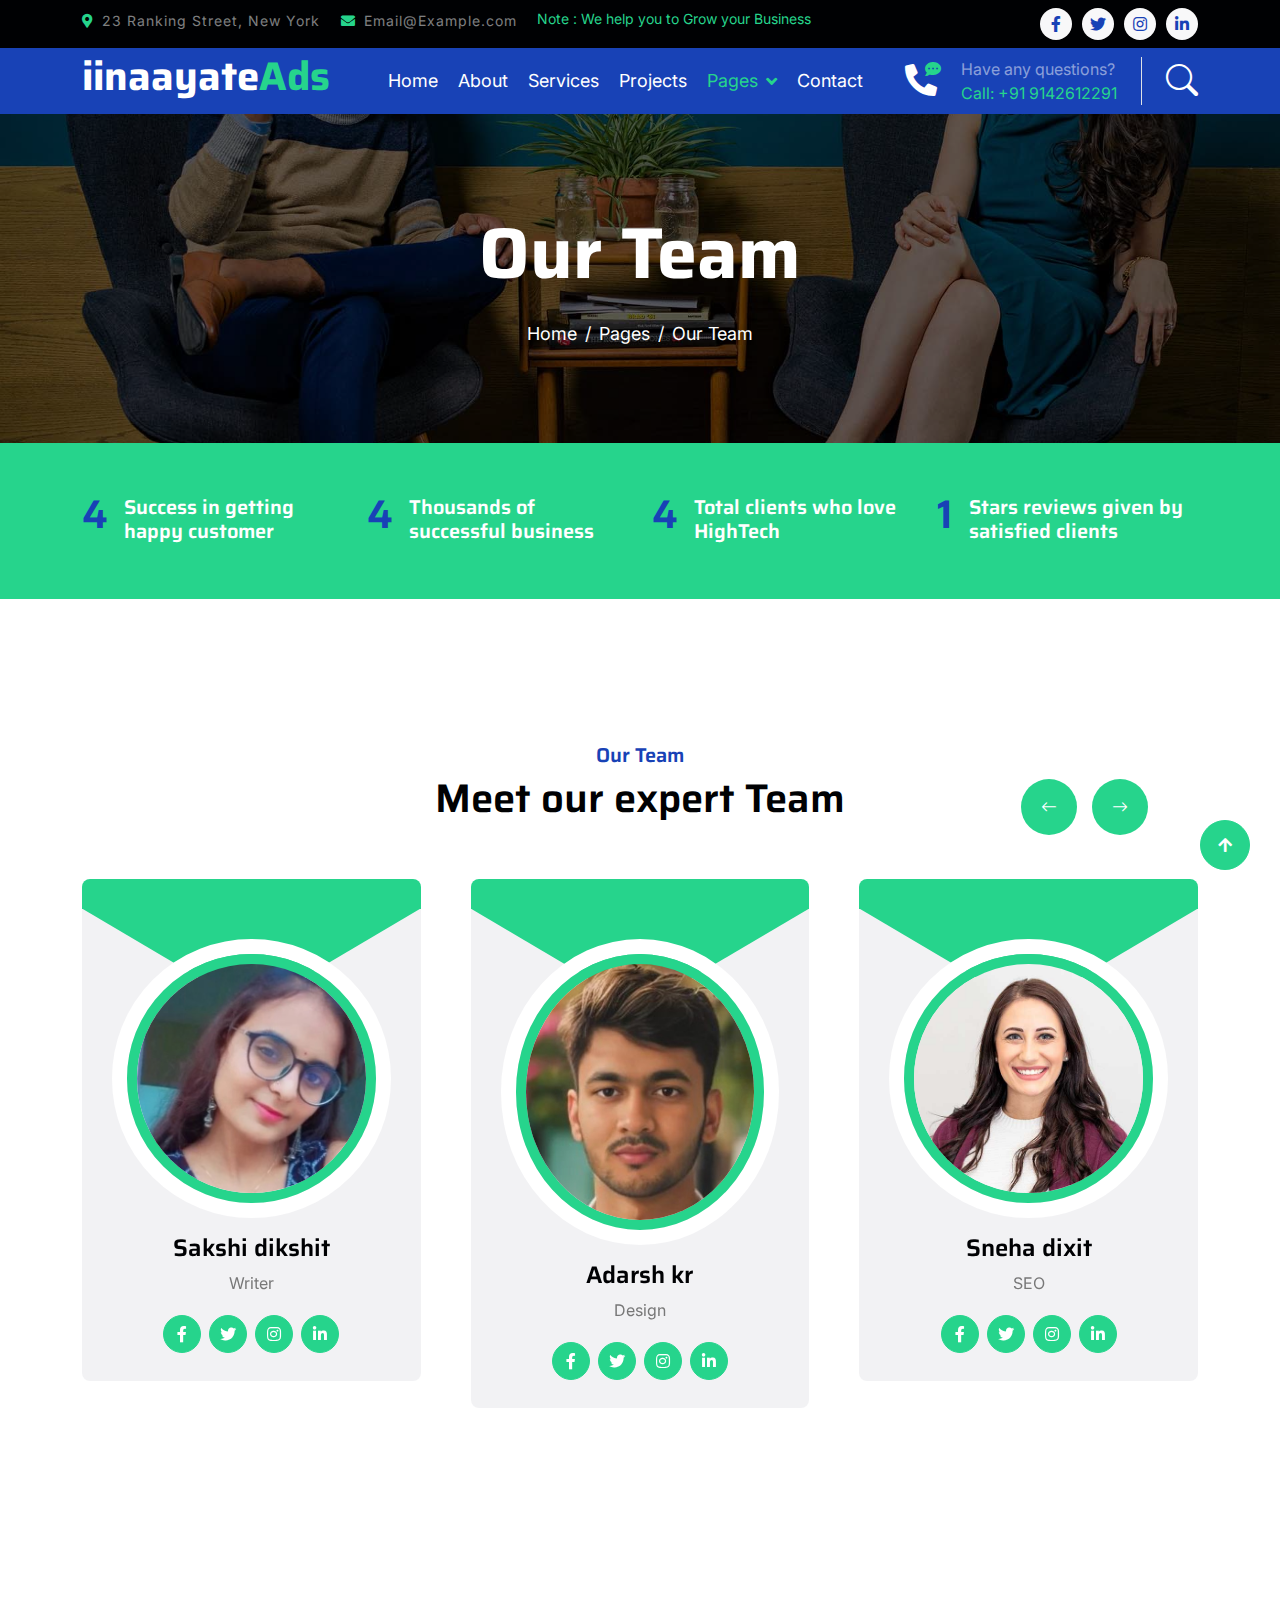
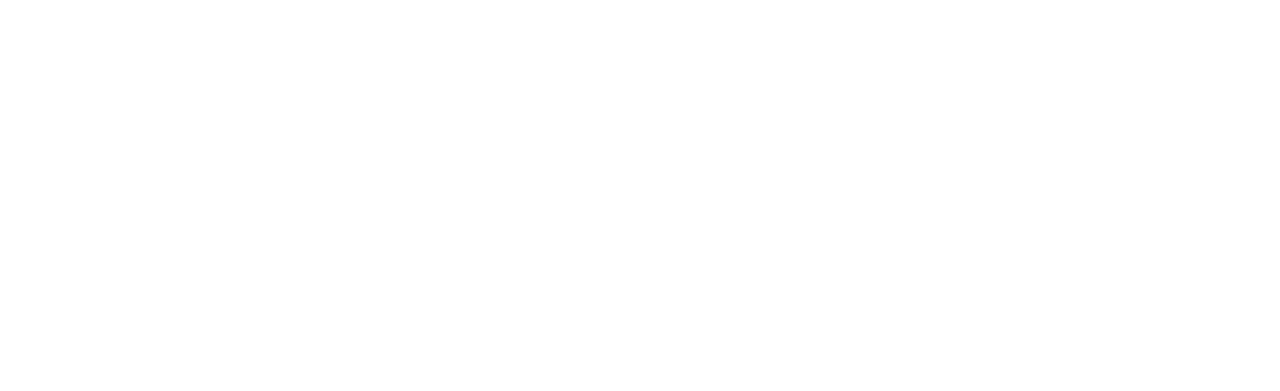
<file: team.html>
<!DOCTYPE html>
<html lang="en">

    <head>
        <meta charset="utf-8">
        <title>iinaayate - IT Solutions Website </title>
        <meta content="width=device-width, initial-scale=1.0" name="viewport">
        <meta content="" name="keywords">
        <meta content="" name="description">

        <!-- Google Web Fonts -->
        <link rel="preconnect" href="https://fonts.googleapis.com">
        <link rel="preconnect" href="https://fonts.gstatic.com" crossorigin>
        <link href="https://fonts.googleapis.com/css2?family=Inter:wght@400;500;600&family=Saira:wght@500;600;700&display=swap" rel="stylesheet"> 

        <!-- Icon Font Stylesheet -->
        <link href="https://cdnjs.cloudflare.com/ajax/libs/font-awesome/5.10.0/css/all.min.css" rel="stylesheet">
        <link href="https://cdn.jsdelivr.net/npm/bootstrap-icons@1.4.1/font/bootstrap-icons.css" rel="stylesheet">

        <!-- Libraries Stylesheet -->
        <link href="lib/animate/animate.min.css" rel="stylesheet">
        <link href="lib/owlcarousel/assets/owl.carousel.min.css" rel="stylesheet">

        <!-- Customized Bootstrap Stylesheet -->
        <link href="css/bootstrap.min.css" rel="stylesheet">

        <!-- Template Stylesheet -->
        <link href="css/style.css" rel="stylesheet">
    </head>

    <body>
        <!-- Spinner Start -->
        <div id="spinner" class="show position-fixed translate-middle w-100 vh-100 top-50 start-50 d-flex align-items-center justify-content-center">
            <div class="spinner-grow text-primary" role="status"></div>
        </div>
        <!-- Spinner End -->

        <!-- Topbar Start -->
        <div class="container-fluid bg-dark py-2 d-none d-md-flex">
            <div class="container">
                <div class="d-flex justify-content-between topbar">
                    <div class="top-info">
                        <small class="me-3 text-white-50"><a href="#"><i class="fas fa-map-marker-alt me-2 text-secondary"></i></a>23 Ranking Street, New York</small>
                        <small class="me-3 text-white-50"><a href="#"><i class="fas fa-envelope me-2 text-secondary"></i></a>Email@Example.com</small>
                    </div>
                    <div id="note" class="text-secondary d-none d-xl-flex"><small>Note : We help you to Grow your Business</small></div>
                    <div class="top-link">
                        <a href="" class="bg-light nav-fill btn btn-sm-square rounded-circle"><i class="fab fa-facebook-f text-primary"></i></a>
                        <a href="" class="bg-light nav-fill btn btn-sm-square rounded-circle"><i class="fab fa-twitter text-primary"></i></a>
                        <a href="" class="bg-light nav-fill btn btn-sm-square rounded-circle"><i class="fab fa-instagram text-primary"></i></a>
                        <a href="" class="bg-light nav-fill btn btn-sm-square rounded-circle me-0"><i class="fab fa-linkedin-in text-primary"></i></a>
                    </div>
                </div>
            </div>
        </div>
        <!-- Topbar End -->

        <!-- Navbar Start -->
        <div class="container-fluid bg-primary">
            <div class="container">
                <nav class="navbar navbar-dark navbar-expand-lg py-0">
                    <a href="index.html" class="navbar-brand">
                        <h1 class="text-white fw-bold d-block">iinaayate<span class="text-secondary">Ads</span> </h1>
                    </a>
                    <button type="button" class="navbar-toggler me-0" data-bs-toggle="collapse" data-bs-target="#navbarCollapse">
                        <span class="navbar-toggler-icon"></span>
                    </button>
                    <div class="collapse navbar-collapse bg-transparent" id="navbarCollapse">
                        <div class="navbar-nav ms-auto mx-xl-auto p-0">
                            <a href="index.html" class="nav-item nav-link">Home</a>
                            <a href="about.html" class="nav-item nav-link">About</a>
                            <a href="service.html" class="nav-item nav-link">Services</a>
                            <a href="project.html" class="nav-item nav-link">Projects</a>
                            <div class="nav-item dropdown">
                                <a href="#" class="nav-link dropdown-toggle active" data-bs-toggle="dropdown">Pages</a>
                                <div class="dropdown-menu rounded">
                                    <a href="blog.html" class="dropdown-item">Our Blog</a>
                                    <a href="team.html" class="dropdown-item active">Our Team</a>
                                    <a href="testimonial.html" class="dropdown-item">Testimonial</a>
                                    <a href="404.html" class="dropdown-item">Work proof</a>
                                </div>
                            </div>
                            <a href="contact.html" class="nav-item nav-link">Contact</a>
                        </div>
                    </div>
                    <div class="d-none d-xl-flex flex-shirink-0">
                        <div id="phone-tada" class="d-flex align-items-center justify-content-center me-4">
                            <a href="" class="position-relative animated tada infinite">
                                <i class="fa fa-phone-alt text-white fa-2x"></i>
                                <div class="position-absolute" style="top: -7px; left: 20px;">
                                    <span><i class="fa fa-comment-dots text-secondary"></i></span>
                                </div>
                            </a>
                        </div>
                        <div class="d-flex flex-column pe-4 border-end">
                            <span class="text-white-50">Have any questions?</span>
                            <span class="text-secondary">Call: +91 9142612291</span>
                        </div>
                        <div class="d-flex align-items-center justify-content-center ms-4 ">
                            <a href="#"><i class="bi bi-search text-white fa-2x"></i> </a>
                        </div>
                    </div>
                </nav>
            </div>
        </div>
        <!-- Navbar End -->

        
        <!-- Page Header Start -->
        <div class="container-fluid page-header py-5">
            <div class="container text-center py-5">
                <h1 class="display-2 text-white mb-4 animated slideInDown">Our Team</h1>
                <nav aria-label="breadcrumb animated slideInDown">
                    <ol class="breadcrumb justify-content-center mb-0">
                        <li class="breadcrumb-item"><a href="#">Home</a></li>
                        <li class="breadcrumb-item"><a href="#">Pages</a></li>
                        <li class="breadcrumb-item" aria-current="page">Our Team</li>
                    </ol>
                </nav>
            </div>
        </div>
        <!-- Page Header End -->


        <!-- Fact Start -->
        <div class="container-fluid bg-secondary py-5">
            <div class="container">
                <div class="row">
                    <div class="col-lg-3 wow fadeIn" data-wow-delay=".1s">
                        <div class="d-flex counter">
                            <h1 class="me-3 text-primary counter-value">21</h1>
                            <h5 class="text-white mt-1">Success in getting happy customer</h5>
                        </div>
                    </div>
                    <div class="col-lg-3 wow fadeIn" data-wow-delay=".3s">
                        <div class="d-flex counter">
                            <h1 class="me-3 text-primary counter-value">20</h1>
                            <h5 class="text-white mt-1">Thousands of successful business</h5>
                        </div>
                    </div>
                    <div class="col-lg-3 wow fadeIn" data-wow-delay=".5s">
                        <div class="d-flex counter">
                            <h1 class="me-3 text-primary counter-value">20</h1>
                            <h5 class="text-white mt-1">Total clients who love HighTech</h5>
                        </div>
                    </div>
                    <div class="col-lg-3 wow fadeIn" data-wow-delay=".7s">
                        <div class="d-flex counter">
                            <h1 class="me-3 text-primary counter-value">5</h1>
                            <h5 class="text-white mt-1">Stars reviews given by satisfied clients</h5>
                        </div>
                    </div>
                </div>
            </div>
        </div>
        <!-- Fact End -->


        <!-- Team Start -->
        <div class="container-fluid py-5 my-5 team">
            <div class="container py-5">
                <div class="text-center mx-auto pb-5 wow fadeIn" data-wow-delay=".3s" style="max-width: 600px;">
                    <h5 class="text-primary">Our Team</h5>
                    <h1>Meet our expert Team</h1>
                </div>
                <div class="owl-carousel team-carousel wow fadeIn" data-wow-delay=".5s">
                    <div class="rounded team-item">
                        <div class="team-content">
                            <div class="team-img-icon">
                                <div class="team-img rounded-circle">
                                    <img src="img/team-1.jpg" class="img-fluid w-100 rounded-circle" alt="">
                                </div>
                                <div class="team-name text-center py-3">
                                    <h4 class="">Sakshi dikshit</h4>
                                    <p class="m-0">Writer</p>
                                </div>
                                <div class="team-icon d-flex justify-content-center pb-4">
                                    <a class="btn btn-square btn-secondary text-white rounded-circle m-1" href=""><i class="fab fa-facebook-f"></i></a>
                                    <a class="btn btn-square btn-secondary text-white rounded-circle m-1" href=""><i class="fab fa-twitter"></i></a>
                                    <a class="btn btn-square btn-secondary text-white rounded-circle m-1" href=""><i class="fab fa-instagram"></i></a>
                                    <a class="btn btn-square btn-secondary text-white rounded-circle m-1" href=""><i class="fab fa-linkedin-in"></i></a>
                                </div>
                            </div>
                        </div>
                    </div>
                    <div class="rounded team-item">
                        <div class="team-content">
                            <div class="team-img-icon">
                                <div class="team-img rounded-circle">
                                    <img src="img/team-2.jpg" class="img-fluid w-100 rounded-circle" alt="">
                                </div>
                                <div class="team-name text-center py-3">
                                    <h4 class="">Adarsh kr</h4>
                                    <p class="m-0">Design</p>
                                </div>
                                <div class="team-icon d-flex justify-content-center pb-4">
                                    <a class="btn btn-square btn-secondary text-white rounded-circle m-1" href=""><i class="fab fa-facebook-f"></i></a>
                                    <a class="btn btn-square btn-secondary text-white rounded-circle m-1" href=""><i class="fab fa-twitter"></i></a>
                                    <a class="btn btn-square btn-secondary text-white rounded-circle m-1" href=""><i class="fab fa-instagram"></i></a>
                                    <a class="btn btn-square btn-secondary text-white rounded-circle m-1" href=""><i class="fab fa-linkedin-in"></i></a>
                                </div>
                            </div>
                        </div>
                    </div>
                    <div class="rounded team-item">
                        <div class="team-content">
                            <div class="team-img-icon">
                                <div class="team-img rounded-circle">
                                    <img src="img/team-3.jpg" class="img-fluid w-100 rounded-circle" alt="">
                                </div>
                                <div class="team-name text-center py-3">
                                    <h4 class="">Sneha dixit</h4>
                                    <p class="m-0">SEO</p>
                                </div>
                                <div class="team-icon d-flex justify-content-center pb-4">
                                    <a class="btn btn-square btn-secondary text-white rounded-circle m-1" href=""><i class="fab fa-facebook-f"></i></a>
                                    <a class="btn btn-square btn-secondary text-white rounded-circle m-1" href=""><i class="fab fa-twitter"></i></a>
                                    <a class="btn btn-square btn-secondary text-white rounded-circle m-1" href=""><i class="fab fa-instagram"></i></a>
                                    <a class="btn btn-square btn-secondary text-white rounded-circle m-1" href=""><i class="fab fa-linkedin-in"></i></a>
                                </div>
                            </div>
                        </div>
                    </div>
                    <div class="rounded team-item">
                        <div class="team-content">
                            <div class="team-img-icon">
                                <div class="team-img rounded-circle">
                                    <img src="img/team-4.jpg" class="img-fluid w-100 rounded-circle" alt="">
                                </div>
                                <div class="team-name text-center py-3">
                                    <h4 class="">Aashutosh </h4>
                                    <p class="m-0">CEO</p>
                                </div>
                                <div class="team-icon d-flex justify-content-center pb-4">
                                    <a class="btn btn-square btn-secondary text-white rounded-circle m-1" href=""><i class="fab fa-facebook-f"></i></a>
                                    <a class="btn btn-square btn-secondary text-white rounded-circle m-1" href=""><i class="fab fa-twitter"></i></a>
                                    <a class="btn btn-square btn-secondary text-white rounded-circle m-1" href=""><i class="fab fa-instagram"></i></a>
                                    <a class="btn btn-square btn-secondary text-white rounded-circle m-1" href=""><i class="fab fa-linkedin-in"></i></a>
                                </div>
                            </div>
                        </div>
                    </div>
                </div>
            </div>
        </div>
        <!-- Team End -->


        <!-- Footer Start -->
         <div class="container-fluid footer bg-dark wow fadeIn" data-wow-delay=".3s">
            <div class="container pt-5 pb-4">
                <div class="row g-5">
                    <div class="col-lg-3 col-md-6">
                        <a href="index.html">
                            <h1 class="text-white fw-bold d-block">IInaayate<span class="text-secondary">Ads</span> </h1>
                        </a>
                        <p class="mt-4 text-light">Create a professional, visually engaging landing page for a social media manager specializing in Instagram, Facebook, Pinterest, and other platforms.</p>
                        <div class="d-flex hightech-link">
                            <a href="" class="btn-light nav-fill btn btn-square rounded-circle me-2"><i class="fab fa-facebook-f text-primary"></i></a>
                            <a href="" class="btn-light nav-fill btn btn-square rounded-circle me-2"><i class="fab fa-twitter text-primary"></i></a>
                            <a href="" class="btn-light nav-fill btn btn-square rounded-circle me-2"><i class="fab fa-instagram text-primary"></i></a>
                            <a href="" class="btn-light nav-fill btn btn-square rounded-circle me-0"><i class="fab fa-linkedin-in text-primary"></i></a>
                        </div>
                    </div>
                    <div class="col-lg-3 col-md-6">
                        <a href="#" class="h3 text-secondary">Short Link</a>
                        <div class="mt-4 d-flex flex-column short-link">
                            <a href="" class="mb-2 text-white"><i class="fas fa-angle-right text-secondary me-2"></i>About us</a>
                            <a href="" class="mb-2 text-white"><i class="fas fa-angle-right text-secondary me-2"></i>Contact us</a>
                            <a href="" class="mb-2 text-white"><i class="fas fa-angle-right text-secondary me-2"></i>Our Services</a>
                            <a href="" class="mb-2 text-white"><i class="fas fa-angle-right text-secondary me-2"></i>Our Projects</a>
                            <a href="" class="mb-2 text-white"><i class="fas fa-angle-right text-secondary me-2"></i>Latest Blog</a>
                        </div>
                    </div>
                    <div class="col-lg-3 col-md-6">
                        <a href="#" class="h3 text-secondary">Help Link</a>
                        <div class="mt-4 d-flex flex-column help-link">
                            <a href="" class="mb-2 text-white"><i class="fas fa-angle-right text-secondary me-2"></i>Terms Of use</a>
                            <a href="" class="mb-2 text-white"><i class="fas fa-angle-right text-secondary me-2"></i>Privacy Policy</a>
                            <a href="" class="mb-2 text-white"><i class="fas fa-angle-right text-secondary me-2"></i>Helps</a>
                            <a href="" class="mb-2 text-white"><i class="fas fa-angle-right text-secondary me-2"></i>FQAs</a>
                            <a href="" class="mb-2 text-white"><i class="fas fa-angle-right text-secondary me-2"></i>Contact</a>
                        </div>
                    </div>
                    <div class="col-lg-3 col-md-6">
                        <a href="#" class="h3 text-secondary">Contact Us</a>
                        <div class="text-white mt-4 d-flex flex-column contact-link">
                            <a href="#" class="pb-3 text-light border-bottom border-primary"><i class="fas fa-map-marker-alt text-secondary me-2"></i> G. Noida-Golf Homes</a>
                            <a href="#" class="py-3 text-light border-bottom border-primary"><i class="fas fa-phone-alt text-secondary me-2"></i> +91 9142612291</a>
                            <a href="#" class="py-3 text-light border-bottom border-primary"><i class="fas fa-envelope text-secondary me-2"></i> info@iinaayatads.con</a>
                        </div>
                    </div>
                </div>
                <hr class="text-light mt-5 mb-4">
                <div class="row">
                    <div class="col-md-6 text-center text-md-start">
                        <span class="text-light"><a href="#" class="text-secondary"><i class="fas fa-copyright text-secondary me-2"></i>Your Site Name</a>, All right reserved.</span>
                    </div>
                    <div class="col-md-6 text-center text-md-end">
                        <!--/*** This template is free as long as you keep the footer author’s credit link/attribution link/backlink. If you'd like to use the template without the footer author’s credit link/attribution link/backlink, you can purchase the Credit Removal License from "https://htmlcodex.com/credit-removal". Thank you for your support. ***/-->
                        <span class="text-light">Designed By<a href="https://htmlcodex.com" class="text-secondary">HTML Codex</a> Distributed By <a href="https://themewagon.com">ThemeWagon</a></span>
                    </div>
                </div>
            </div>
        </div>
        <!-- Footer End -->


        <!-- Back to Top -->
        <a href="#" class="btn btn-secondary btn-square rounded-circle back-to-top"><i class="fa fa-arrow-up text-white"></i></a>

        
        <!-- JavaScript Libraries -->
        <script src="https://ajax.googleapis.com/ajax/libs/jquery/3.6.4/jquery.min.js"></script>
        <script src="https://cdn.jsdelivr.net/npm/bootstrap@5.0.0/dist/js/bootstrap.bundle.min.js"></script>
        <script src="lib/wow/wow.min.js"></script>
        <script src="lib/easing/easing.min.js"></script>
        <script src="lib/waypoints/waypoints.min.js"></script>
        <script src="lib/owlcarousel/owl.carousel.min.js"></script>

        <!-- Template Javascript -->
        <script src="js/main.js"></script>
    </body>

</html>
</file>
<file: css/style.css>
/*** Spinner Start ***/

#spinner {
    opacity: 0;
    visibility: hidden;
    transition: opacity .8s ease-out, visibility 0s linear .5s;
    z-index: 99999;
 }

 #spinner.show {
     transition: opacity .8s ease-out, visibility 0s linear .0s;
     visibility: visible;
     opacity: 1;
 }

/*** Spinner End ***/


/*** Button Start ***/
.btn {
    font-weight: 600;
    transition: .5s;
}

.btn-square {
    width: 38px;
    height: 38px;
}

.btn-sm-square {
    width: 32px;
    height: 32px;
}

.btn-md-square {
    width: 46px;
    height: 46px;
}

.btn-lg-square {
    width: 58px;
    height: 58px;
}

.btn-square,
.btn-sm-square,
.btn-md-square,
.btn-lg-square {
    padding: 0;
    display: flex;
    align-items: center;
    justify-content: center;
    font-weight: normal;
}

.back-to-top {
    position: fixed;
    width: 50px;
    height: 50px;
    right: 30px;
    bottom: 30px;
    z-index: 99;
}

/*** Button End ***/


/*** Topbar Start ***/

.topbar .top-info {
    letter-spacing: 1px;
}

.topbar .top-link {
    display: flex;
    align-items: center;
    justify-content: center;
}

.topbar .top-link a {
    margin-right: 10px;
}

#note {
    width: 500px;
    overflow: hidden;
}

#note small {
    position: relative;
    display: inline-block;
    animation: mymove 5s infinite;
    animation-timing-function: all;
}

@keyframes mymove {
    from {left: -100%;}
    to {left: 100%;}
}

/*** Topbar End ***/


/*** Navbar Start ***/
.navbar .navbar-nav {
    padding: 15px 0;
}

.navbar .navbar-nav .nav-link {
    padding: 10px;
    color: var(--bs-white);
    font-size: 18px;
    outline: none;
    
}

.navbar .navbar-nav .nav-link:hover,
.navbar .navbar-nav .nav-link.active {
    color: var(--bs-secondary) !important;
}

.navbar .dropdown-toggle::after {
    border: none;
    content: "\f107";
    font-family: "font awesome 5 free";
    font-weight: 900;
    vertical-align: middle;
    margin-left: 8px;
}

    @media (min-width: 992px) {
    .navbar .nav-item .dropdown-menu {
        display: block;
        visibility: hidden;
        top: 100%;
        transform: rotateX(-75deg);
        transform-origin: 0% 0%;
        transition: .5s;
        opacity: 0;
    }
}

.navbar .nav-item:hover .dropdown-menu {
    transform: rotateX(0deg);
    visibility: visible;
    transition: .5s;
    opacity: 1;
}

/*** Navbar End ***/


/*** Carousel Start ***/

.carousel-item {
    position: relative;
}

.carousel-item::after {
    content: "";
    width: 100%;
    height: 100%;
    position: absolute;
    top: 0;
    left: 0;
    background: rgba(0, 0, 0, .6);
}

.carousel-caption {
    height: 100%;
    display: flex;
    align-items: center;
    justify-content: center;
    z-index: 1;
}

.carousel-item p {
    max-width: 700px;
    margin: 0 auto 35px auto;
}

.carousel-control-prev {
    width: 90px;
    height: 60px;
    position: absolute;
    top: 50%;
    left: 0;
    background: var(--bs-primary);
    border-radius: 0 50px 50px 0;
    opacity: 1;
}

.carousel-control-prev:hover {
    background: var(--bs-secondary);
    transition: .8s;
}

.carousel-control-next {
    width: 90px;
    height: 60px;
    position: absolute;
    top: 50%;
    right: 0;
    background: var(--bs-primary);
    border-radius: 50px 0 0 50px;
    opacity: 1;
}

.carousel-control-next:hover {
    background: var(--bs-secondary);
    transition: .8s;
}

.carousel-caption .carousel-content a button.carousel-content-btn1 {
    background: var(--bs-secondary);
    color: var(--bs-dark);
    opacity: 1;
    border: 0;
    border-radius: 20px;
}

.carousel-caption .carousel-content a button.carousel-content-btn1:hover {
    background: var(--bs-primary);
    color: #ffffff;
    border: 0;
    opacity: 1;
    transition: 1s;
    border-radius: 20px;
}

.carousel-caption .carousel-content a button.carousel-content-btn2 {
    background: var(--bs-primary);
    color: var(--bs-white);
    opacity: 1;
    border: 0;
    border-radius: 20px;
}

.carousel-caption .carousel-content a button.carousel-content-btn2:hover {
    background: var(--bs-secondary);
    color: var(--bs-dark);
    border: 0;
    opacity: 1;
    transition: 1s;
    border-radius: 20px;
}

#carouselId .carousel-indicators li {
    width: 30px;
    height: 10px;
    background: var(--bs-primary);
    margin: 10px;
    border-radius: 30px;
    opacity: 1;
}

#carouselId .carousel-indicators li:hover {
    background: var(--bs-secondary);
    opacity: 1;
}

@media (max-width: 992px) {
    .carousel-item {
        min-height: 500px;
    }
    
    .carousel-item img {
        min-height: 500px;
        object-fit: cover;
    }

    .carousel-item h1 {
        font-size: 40px !important;
    }

    .carousel-item p {
        font-size: 16px !important;
    }
}

@media (max-width: 768px) {
    .carousel-item {
        min-height: 400px;
    }
    
    .carousel-item img {
        min-height: 400px;
        object-fit: cover;
    }

    .carousel-item h1 {
        font-size: 28px !important;
    }

    .carousel-item p {
        font-size: 14px !important;
    }
    .carousel-control-prev {
    width: 50px;
    height: 50px;
    }
    .carousel-control-next {
         width: 50px;
    height: 50px;
    }
    .carousel-indicators {
     z-index: 0;
    }
    .h4 {
    font-size: calc(0.75rem + 0.3vw);
    }
    
}

.page-header {
    background: linear-gradient(rgba(0, 0, 0, .6), rgba(0, 0, 0, .6)), url(../img/carousel-1.jpg) center center no-repeat;
    background-size: cover;
}

.page-header .breadcrumb-item+.breadcrumb-item::before {
    color: var(--bs-white);
}

.page-header .breadcrumb-item,
.page-header .breadcrumb-item a {
    font-size: 18px;
    color: var(--bs-white);
}

/*** Carousel End ***/


/*** Services Start ***/

.services .services-item {
    box-shadow: 0 0 60px rgba(0, 0, 0, .2);
    width: 100%;
    height: 100%;
    border-radius: 10px;
    padding: 10px 0;
    position: relative;
}


.services-content::after {
    position: absolute;
    content: "";
    width: 100%;
    height: 0;
    top: 0;
    left: 0;
    border-radius: 10px 10px 0 0;
    background: rgba(3, 43, 243, 0.8);
    transition: .5s;
}

.services-content::after {
    top: 0;
    bottom: auto;
    border-radius: 10px 10px 10px 10px;
}

.services-item:hover .services-content::after {
    height: 100%;
    opacity: 1;
    transition: .5s;
}

.services-item:hover .services-content-icon {
    position: relative;
    z-index: 2;
}

.services-item .services-content-icon i,
.services-item .services-content-icon p {
    transition: .5s;
}

.services-item:hover .services-content-icon i {
    color: var(--bs-secondary) !important;
}

.services-item:hover .services-content-icon p {
    color: var(--bs-white);
}

/*** Services End ***/


/*** Project Start ***/

.project-img {
    position: relative;
    padding: 15px;
}

.project-img::before {
    content: "";
    position: absolute;
    width: 150px;
    height: 150px;
    top: 0;
    left: 0;
    background: var(--bs-secondary);
    border-radius: 10px;
    opacity: 1;
    z-index: -1;
    transition: .5s;
}

.project-img::after {
    content: "";
    width: 150px;
    height: 150px;
    position: absolute;
    right: 0;
    bottom: 0;
    background: var(--bs-primary);
    border-radius: 10px;
    opacity: 1;
    z-index: -1;
    transition: .5s;
}

.project-content {
    position: absolute;
    width: 100%;
    height: 100%;
    top: 0;
    left: 0;
    display: flex;
    align-items: center;
    justify-content: center;
    opacity: 0;
}

.project-content a {
    display: inline-block;
    padding: 20px 25px;
    background: var(--bs-primary);
    border-radius: 10px;
}

.project-item:hover .project-content {
    opacity: 1;
    transition: .5s;
}

.project-item:hover .project-img::before,
.project-item:hover .project-img::after {
    opacity: 0;
}

/*** Project End ***/


/*** Blog Start ***/
.blog-item .blog-btn {
    z-index: 2;
}

.blog-btn .blog-btn-icon {
    height: 50px;
    position: relative;
    overflow: hidden;
}

.blog-btn-icon .blog-icon-2 {
    display: flex;
    position: absolute;
    top: 6px;
    left: -140px;
    
}

.blog-btn-icon:hover .blog-icon-2 {
    transition: 1s;
    left: 5px;
    top: 6px;
    padding-bottom: 5px;
}
.blog-icon-1 {
    position: relative;
    top: -4px;
}
.blog-btn-icon:hover .blog-icon-1 {
    top: 0;
    right: -140px;
    transition: 1s;
}

/*** Blog End ***/


/*** Team Start ***/

.team-item {
    border-top: 30px solid var(--bs-secondary) !important;
    background: rgba(239, 239, 241, 0.8);
}

.team-content::before {
    height: 200px;
    display: block;
    content: "";
    position: relative;
    top: -101px;
    background: var(--bs-secondary);
    clip-path: polygon(50% 50%, 100% 50%, 50% 100%, 0% 50%);
    padding: 60px;
    opacity: 1;
}

.team-img-icon {
    position: relative;
    margin-top: -200px;
    padding: 30px;
    padding-bottom: 0;
}

.team-img {
    border: 15px solid var(--bs-white);
}

.team-img img {
    border: 10px solid var(--bs-secondary);
    transition: .5s;
}

.team-item:hover h4 {
    color: var(--bs-primary);
    transition: .5s;
}

.team-item:hover .team-img img {
    transform: scale(1.05);
    border: 10px solid var(--bs-secondary);
}

.team-carousel .owl-stage {
    position: relative;
    width: 100%;
    height: 100%;
}

.team-carousel .owl-nav {
    position: absolute;
    top: -100px;
    right: 50px;
    display: flex;
}

.team-carousel .owl-nav .owl-prev,
.team-carousel .owl-nav .owl-next {
    width: 56px;
    height: 56px;
    border-radius: 56px;
    margin-left: 15px;
    background: var(--bs-secondary);
    color: var(--bs-white);
    display: flex;
    align-items: center;
    justify-content: center;
    transition: .5s;
}

.team-carousel .owl-nav .owl-prev:hover,
.team-carousel .owl-nav .owl-next:hover {
    background: var(--bs-primary);
    color: var(--bs-white);
}

@media (max-width: 992px) {
    .team-carousel {
        margin-top: 3rem;
    }

    .team-carousel .owl-nav {
        top: -85px;
        left: 50%;
        right: auto;
        transform: translateX(-50%);
        margin-left: -15px;
    }
}

/*** Team End ***/


/*** Testimonial Start ***/

.testimonial-item {
    background: #e3f0eb;

}

.testimonial-carousel .owl-dots {
    margin-top: 15px;
    display: flex;
    align-items: flex-end;
    justify-content: center;
}

.testimonial-carousel .owl-dot {
    position: relative;
    display: inline-block;
    margin: 0 5px;
    width: 15px;
    height: 15px;
    background: #c1dad0;
    border-radius: 15px;
    transition: .5s;
}

.testimonial-carousel .owl-dot.active {
    width: 30px;
    background: var(--bs-primary);
}

.testimonial-carousel .owl-item.center {
    position: relative;
    z-index: 1;
}

.testimonial-carousel .owl-item .testimonial-item {
    transition: .5s;
}

.testimonial-carousel .owl-item.center .testimonial-item {
    background: #FFFFFF !important;
    box-shadow: 0 0 30px #DDDDDD;
}

/*** Testimonial End ***/


/*** Contact Start ***/
.contact-detail::before {
    position: absolute;
    content: "";
    height: 50%;
    width: 100%;
    top: 0;
    left: 0;
    background: linear-gradient(rgb(210, 243, 235, 1), rgba(230, 250, 245, .3)), url(../img/background.jpg) center center no-repeat;
    background-size: cover;
    border-radius: 10px;
    z-index: -1;
}

.contact-map {
    background: #26d48c;
}

.contact-form {
    background: #26d48c;
}

/*** Contact End ***/


/*** Footer Start ***/

.footer .short-link a,
.footer .help-link a,
.footer .contact-link a {
    transition: .5s;
}

.footer .short-link a:hover,
.footer .help-link a:hover,
.footer .contact-link a:hover {
    letter-spacing: 1px;
}

.footer .hightech-link a:hover {
    background: var(--bs-secondary);
    border: 0;
}

/*** Footer End ***/


//edited manually
</file>
<file: css/check.css>
/* General Styles */
body {
    font-family: 'Arial', sans-serif;
    background-color: #f4f4f4;
    margin: 0;
    padding: 0;
}

.container {
    width: 90%;
    max-width: 1200px;
    margin: 0 auto;
    padding: 20px;
}

.title {
    text-align: center;
    margin-bottom: 40px;
    font-size: 2.5rem;
    color: #333;
}

.pricing-table {
    display: flex;
    flex-wrap: wrap;
    justify-content: center;
    gap: 20px;
}

.package {
    background-color: #fff;
    border-radius: 8px;
    box-shadow: 0 4px 6px rgba(0, 0, 0, 0.1);
    width: 100%;
    max-width: 350px;
    overflow: hidden;
    margin-bottom: 20px;
}

.package-header {
    background-color: #ffc107;
    color: #fff;
    padding: 20px;
    text-align: center;
}

.package-title {
    margin: 0;
    font-size: 1.5rem;
}

.package-price {
    font-size: 1.2rem;
    margin: 10px 0;
}

.package-duration, .package-tax {
    font-size: 0.9rem;
}

.package-content {
    padding: 20px;
}

.section-title {
    font-size: 1.2rem;
    margin-bottom: 10px;
    color: #333;
}

.features-list {
    list-style: none;
    padding: 0;
    margin: 0;
}

.features-list li {
    margin-bottom: 10px;
    position: relative;
    padding-left: 20px;
}

/* .features-list li::before {
    content: '✓';
    position: absolute;
    left: 0;
    top: 0;
    color: #ffc107;
} */

.package-footer {
    text-align: center;
    padding: 20px;
    background-color: #f9f9f9;
    border-top: 1px solid #ddd;
}

.cta-button {
    background-color: #ffc107;
    color: #fff;
    border: none;
    padding: 10px 20px;
    border-radius: 4px;
    cursor: pointer;
    font-size: 1rem;
}

.cta-button:hover {
    background-color: #e0a800;
}

.tc-apply {
    font-size: 0.9rem;
    color: #777;
    margin-top: 10px;
}
.fa-check-circle{
    color: green;
}
.fa-circle-check {
    
    color: #61ce70;
}
.fa-circle-xmark{
    color: red;
}
.h4{
    color: #333;
    font-size: larger;
}

/* Responsive Styles */
@media (min-width: 768px) {
    .package {
        flex: 1;
        max-width: calc(33.333% - 20px);
    }
}
</file>
